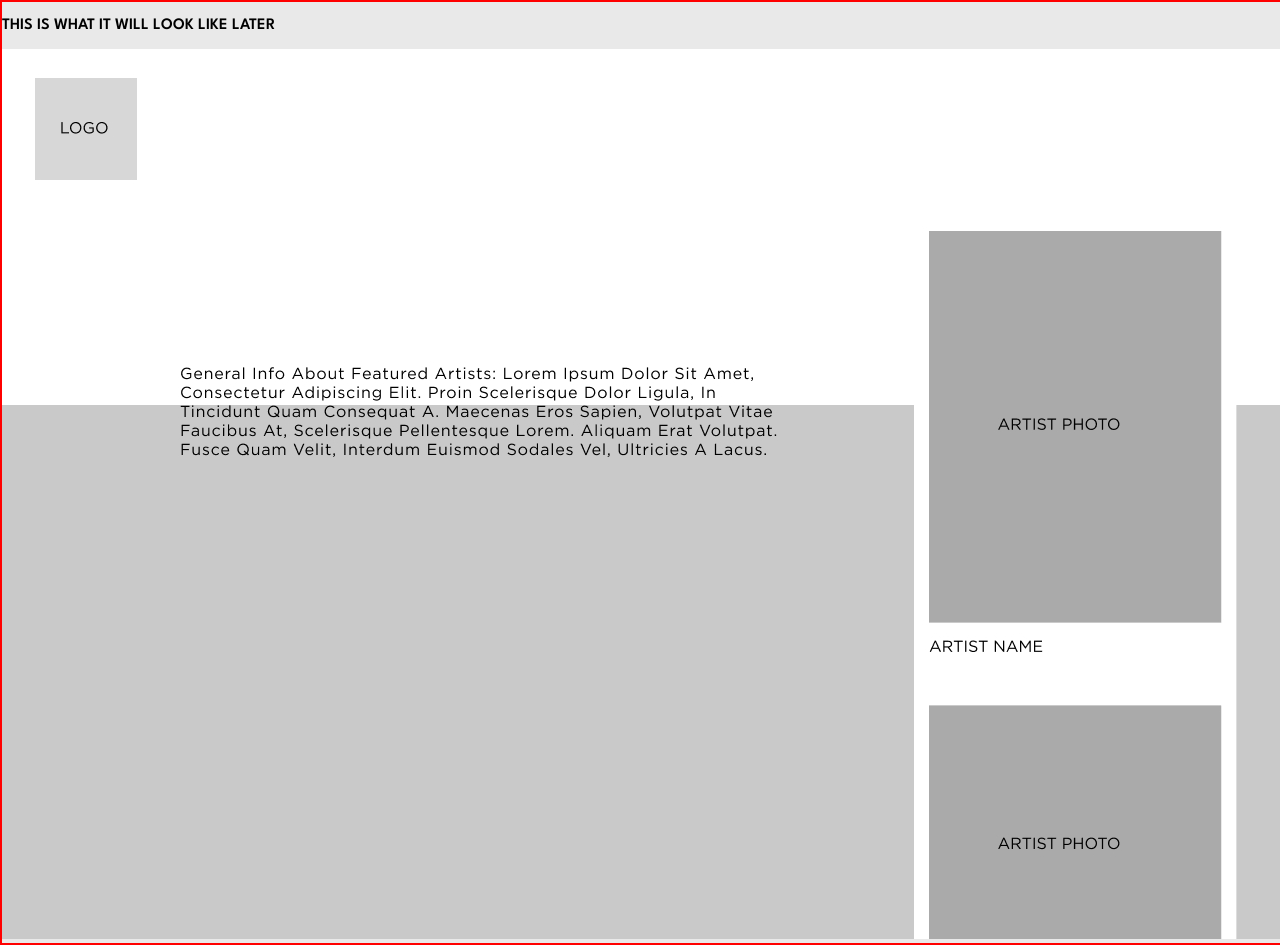
<file: artists.html>
<!DOCTYPE html>
<html lang="en">
<head>
    <meta charset="UTF-8">
    <title>Featured Artists</title>
    <link rel="stylesheet" href="fonts.css">
    <link rel="stylesheet" href="stylesheet.css">
</head>
<body>
<div id="parent">
    <p>This is what it will look like later</p>

    <img src="media/mock_featured artists page.jpg" alt="Mock of Artists Page"/>
</div>
</body>
</html>
</file>
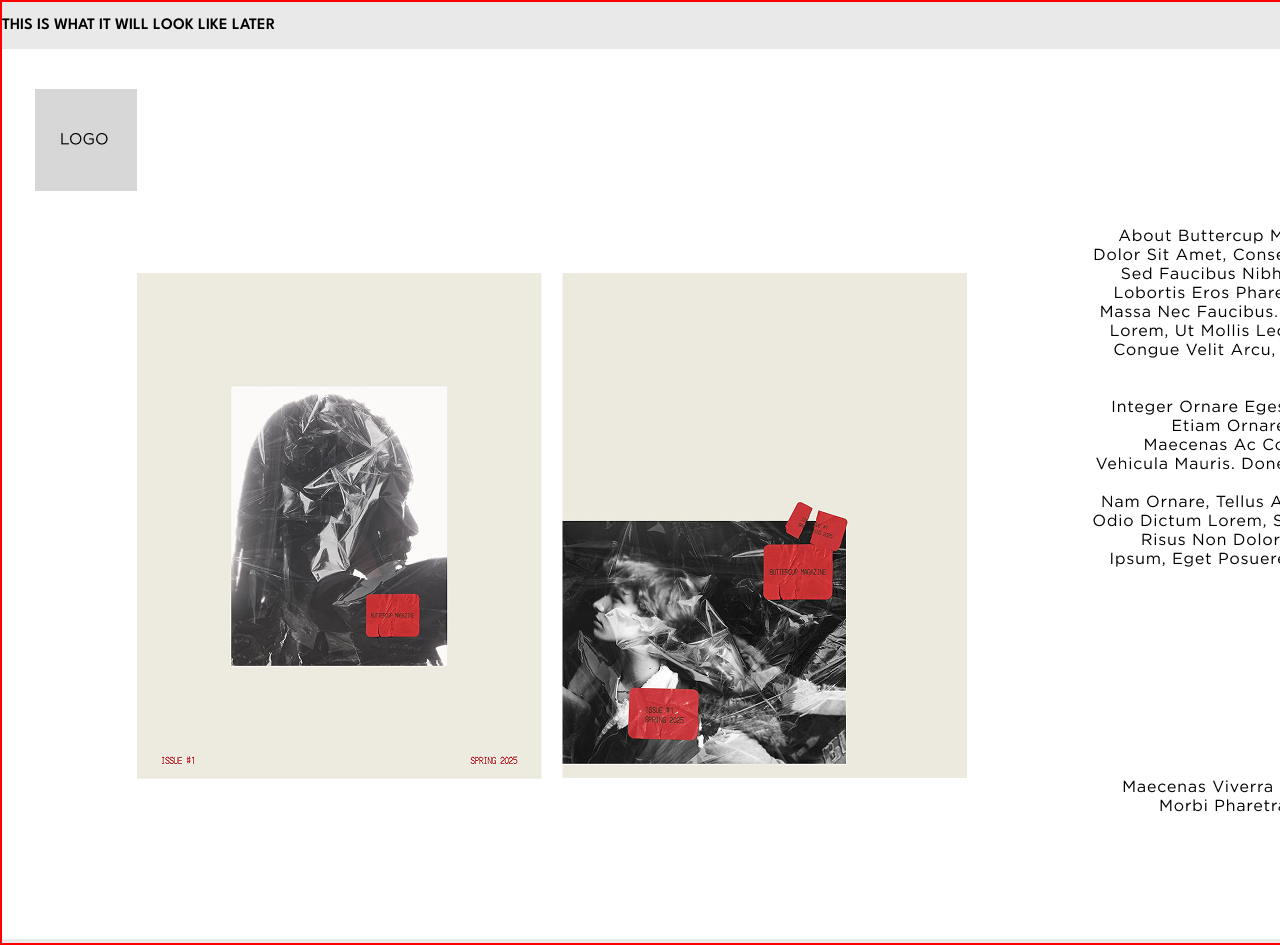
<file: issues.html>
<!DOCTYPE html>
<html lang="en">
<head>
    <meta charset="UTF-8">
    <title>Issues</title>
    <link rel="stylesheet" href="fonts.css">
    <link rel="stylesheet" href="stylesheet.css">
</head>
<body>
<div id="parent">
    <p>This is what it will look like later</p>

    <img src="media/mock_issue_page.jpg" alt="Mock of Issues Page"/>
</div>
</body>
</html>
</file>
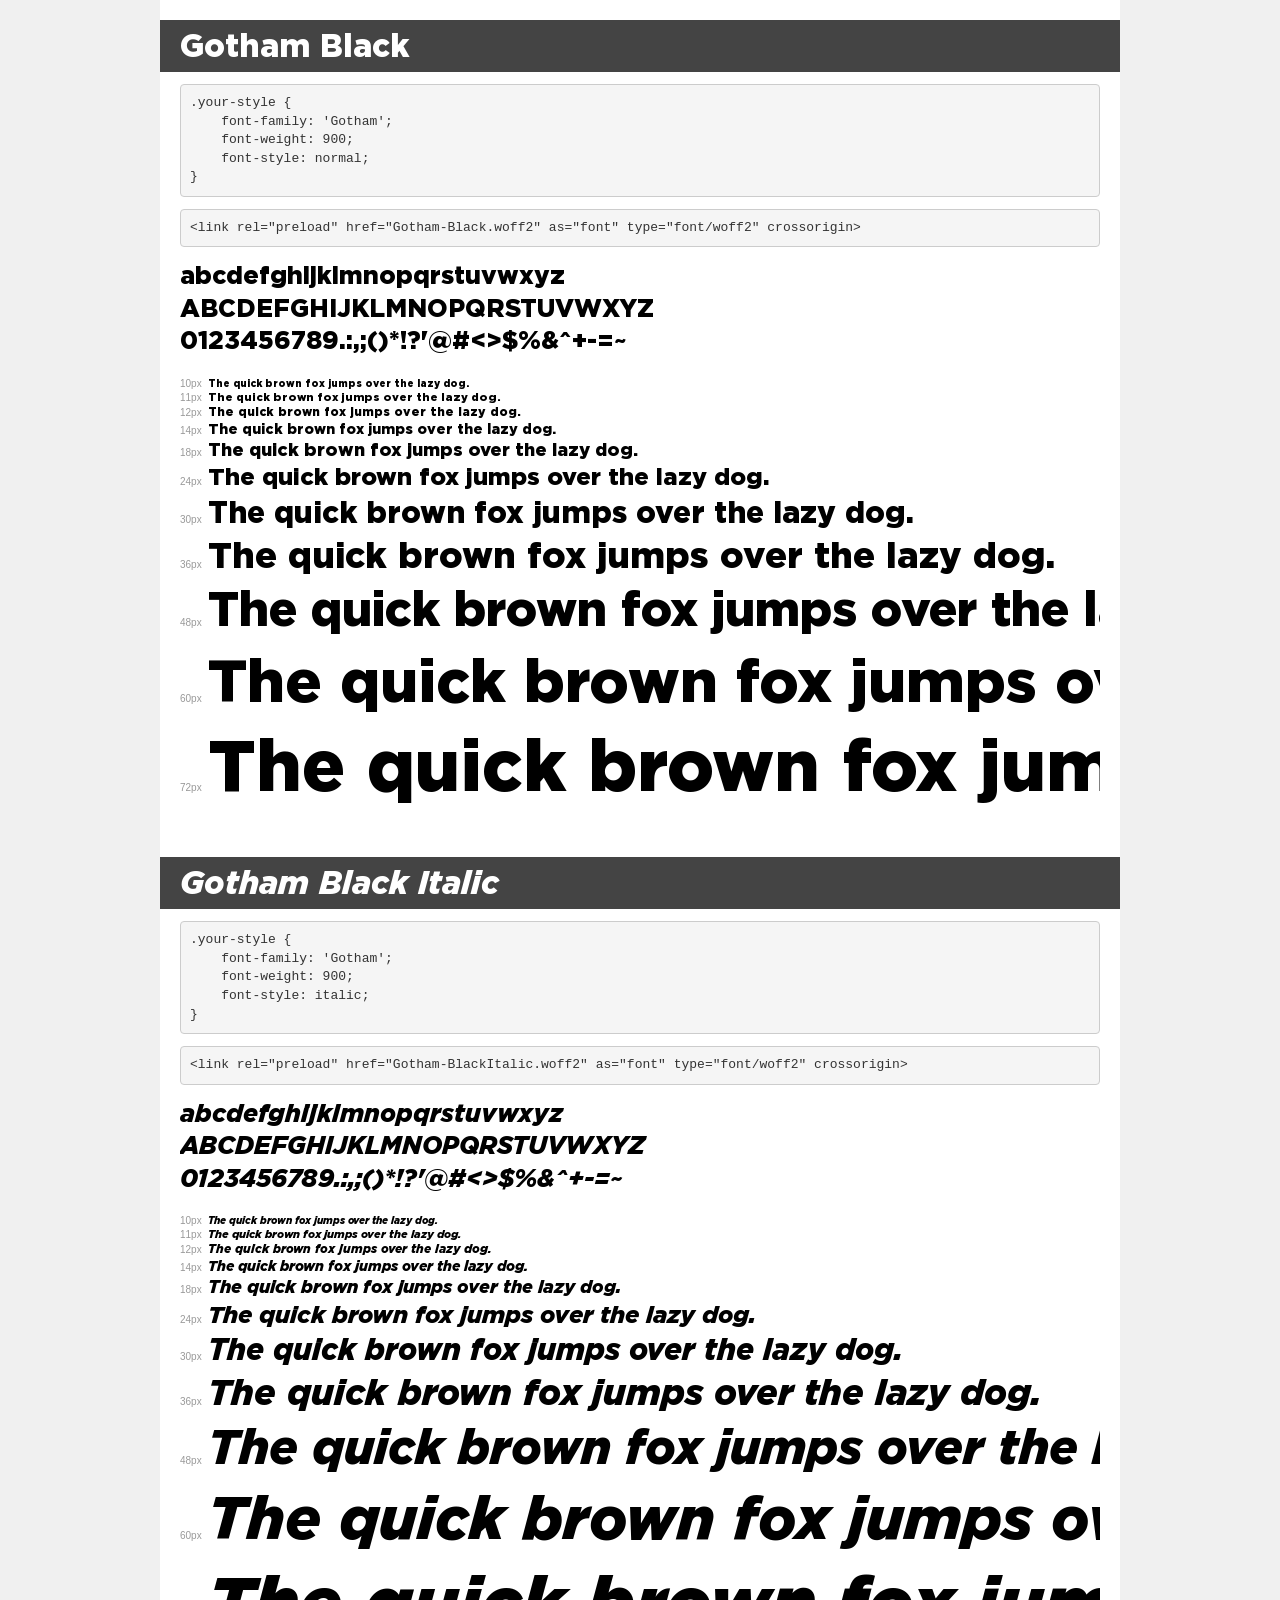
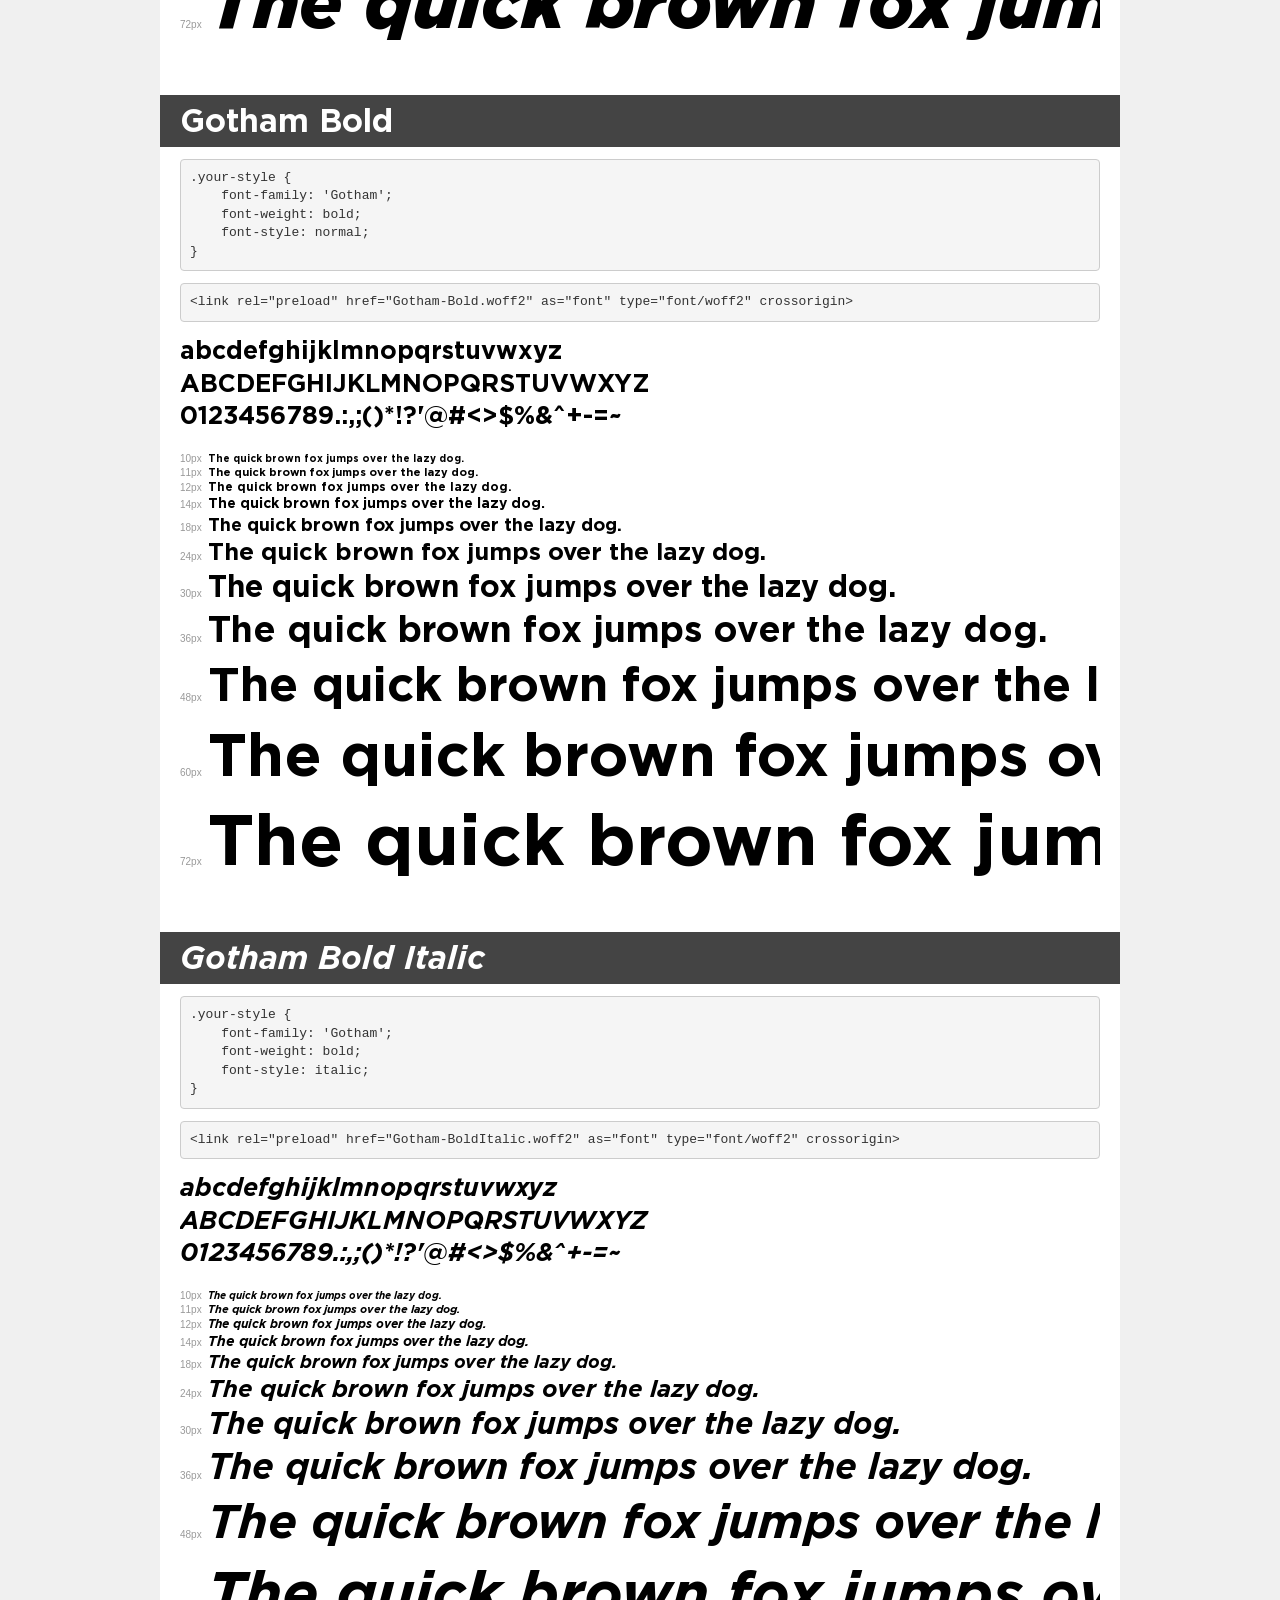
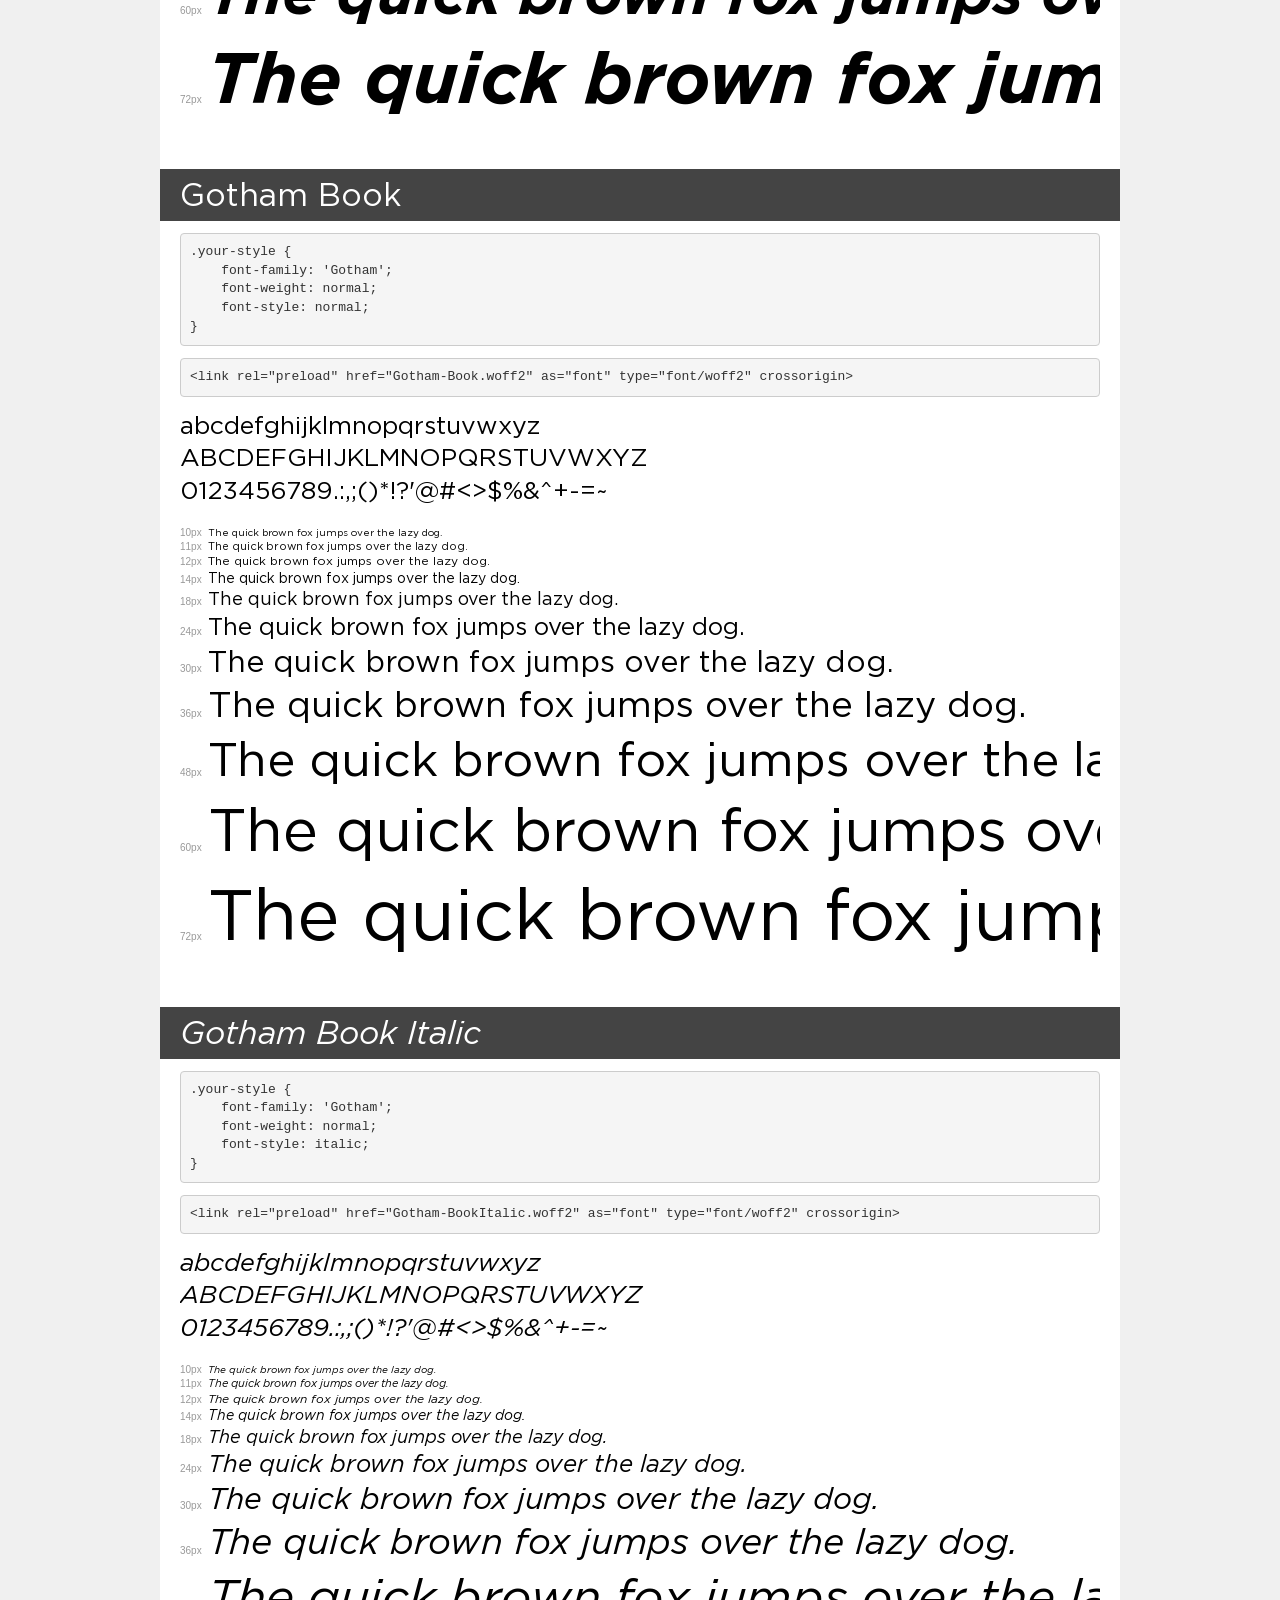
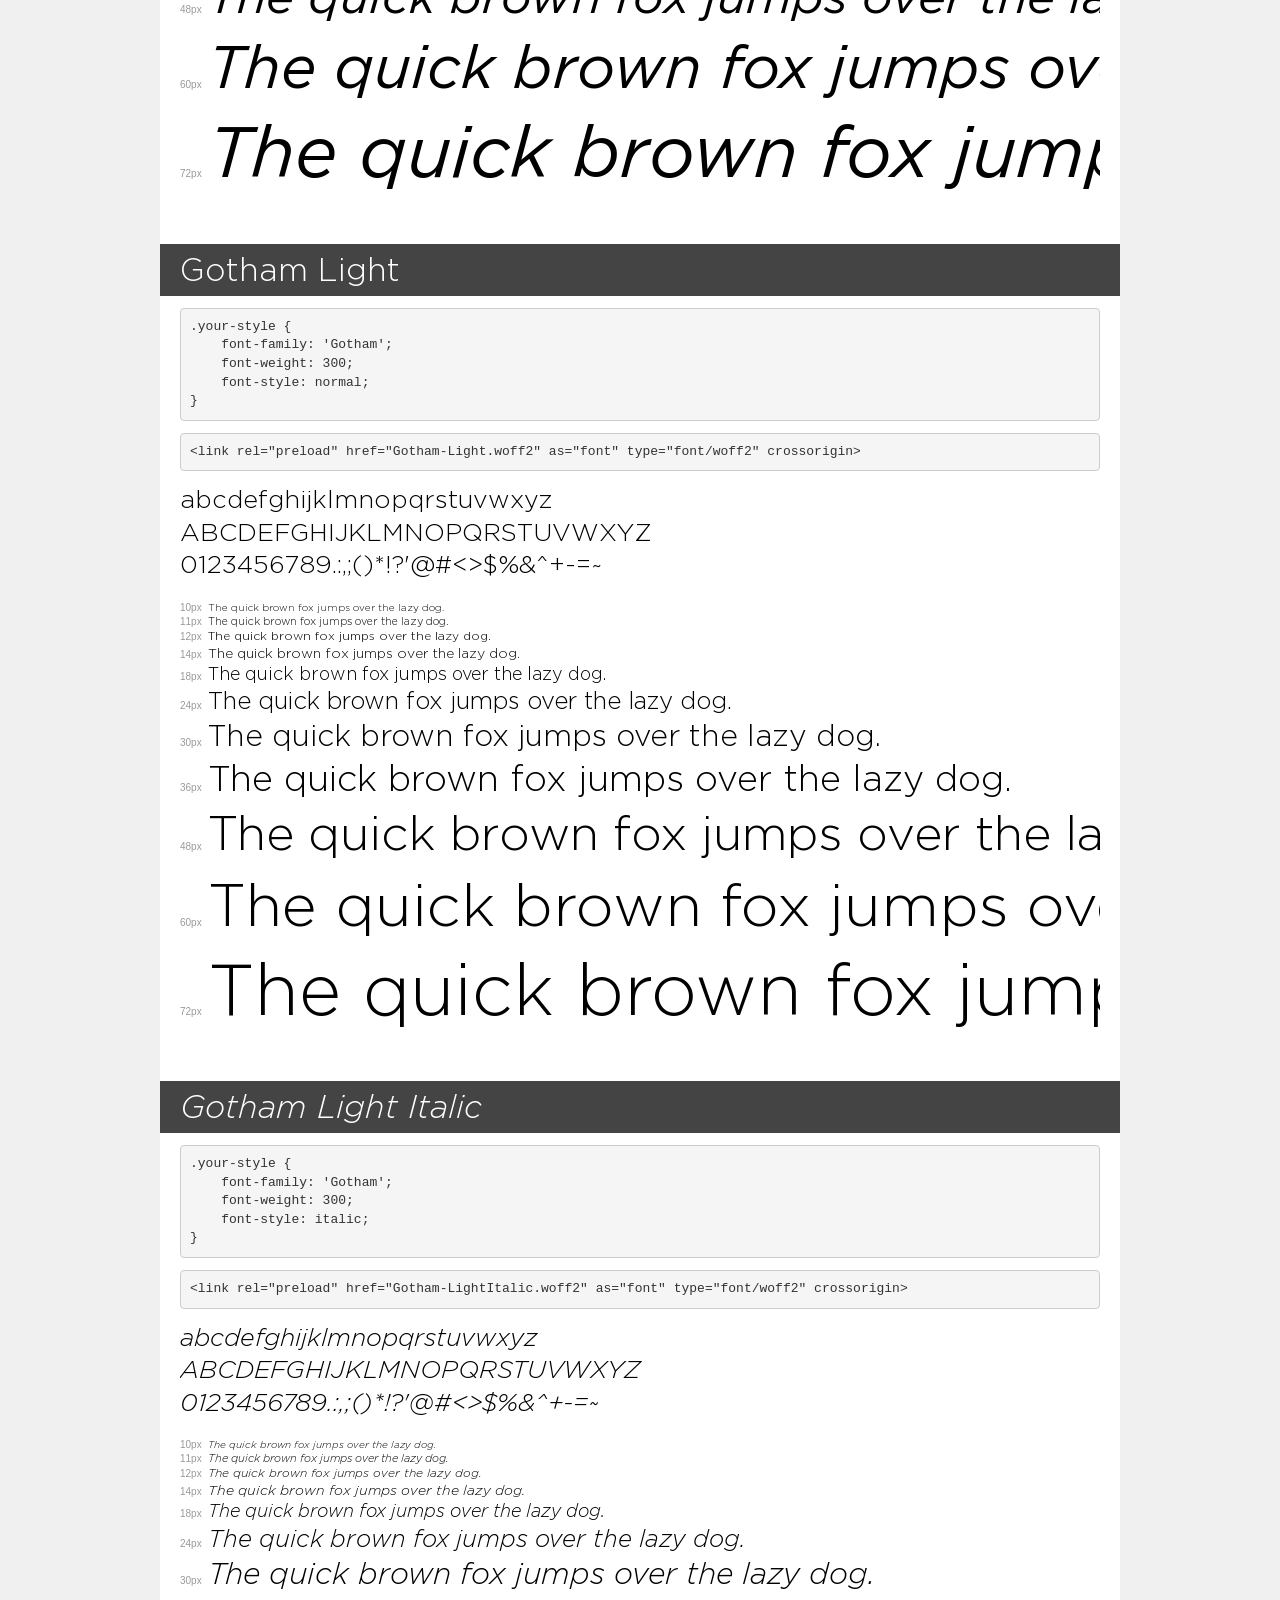
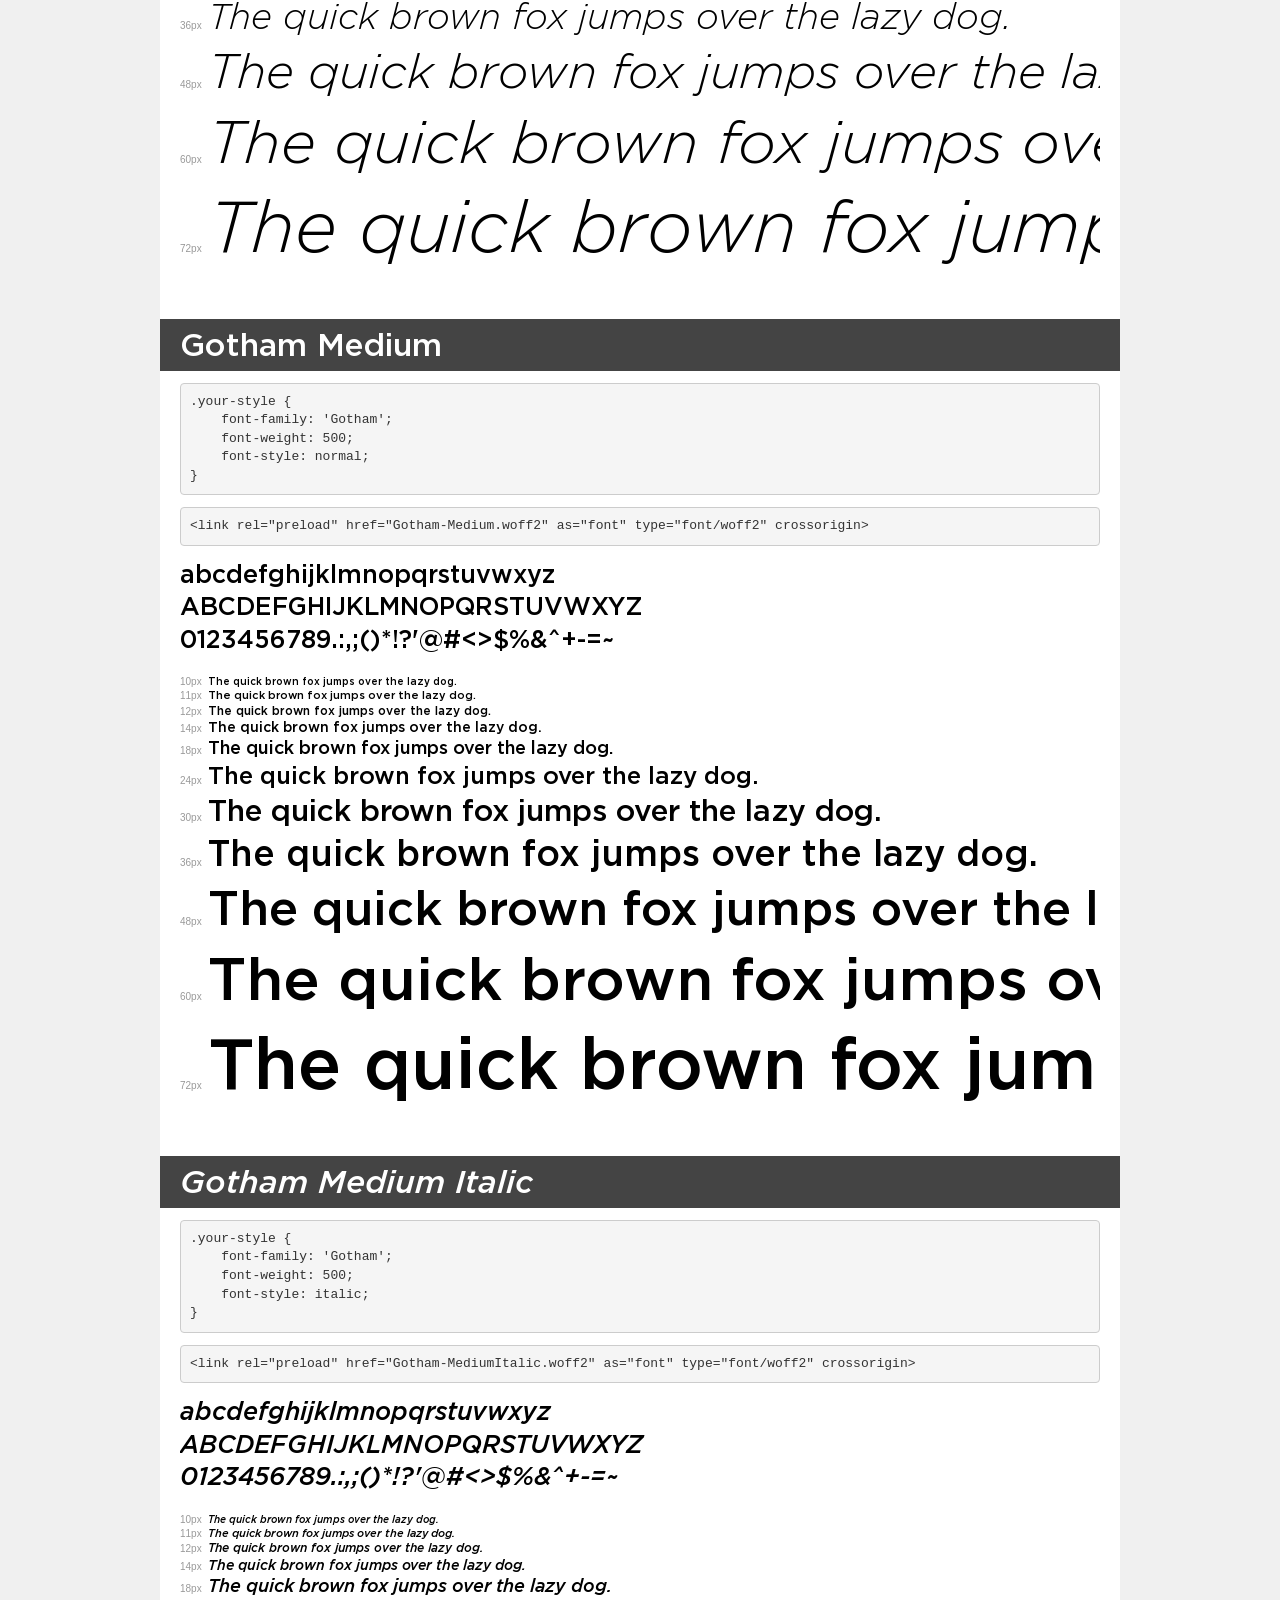
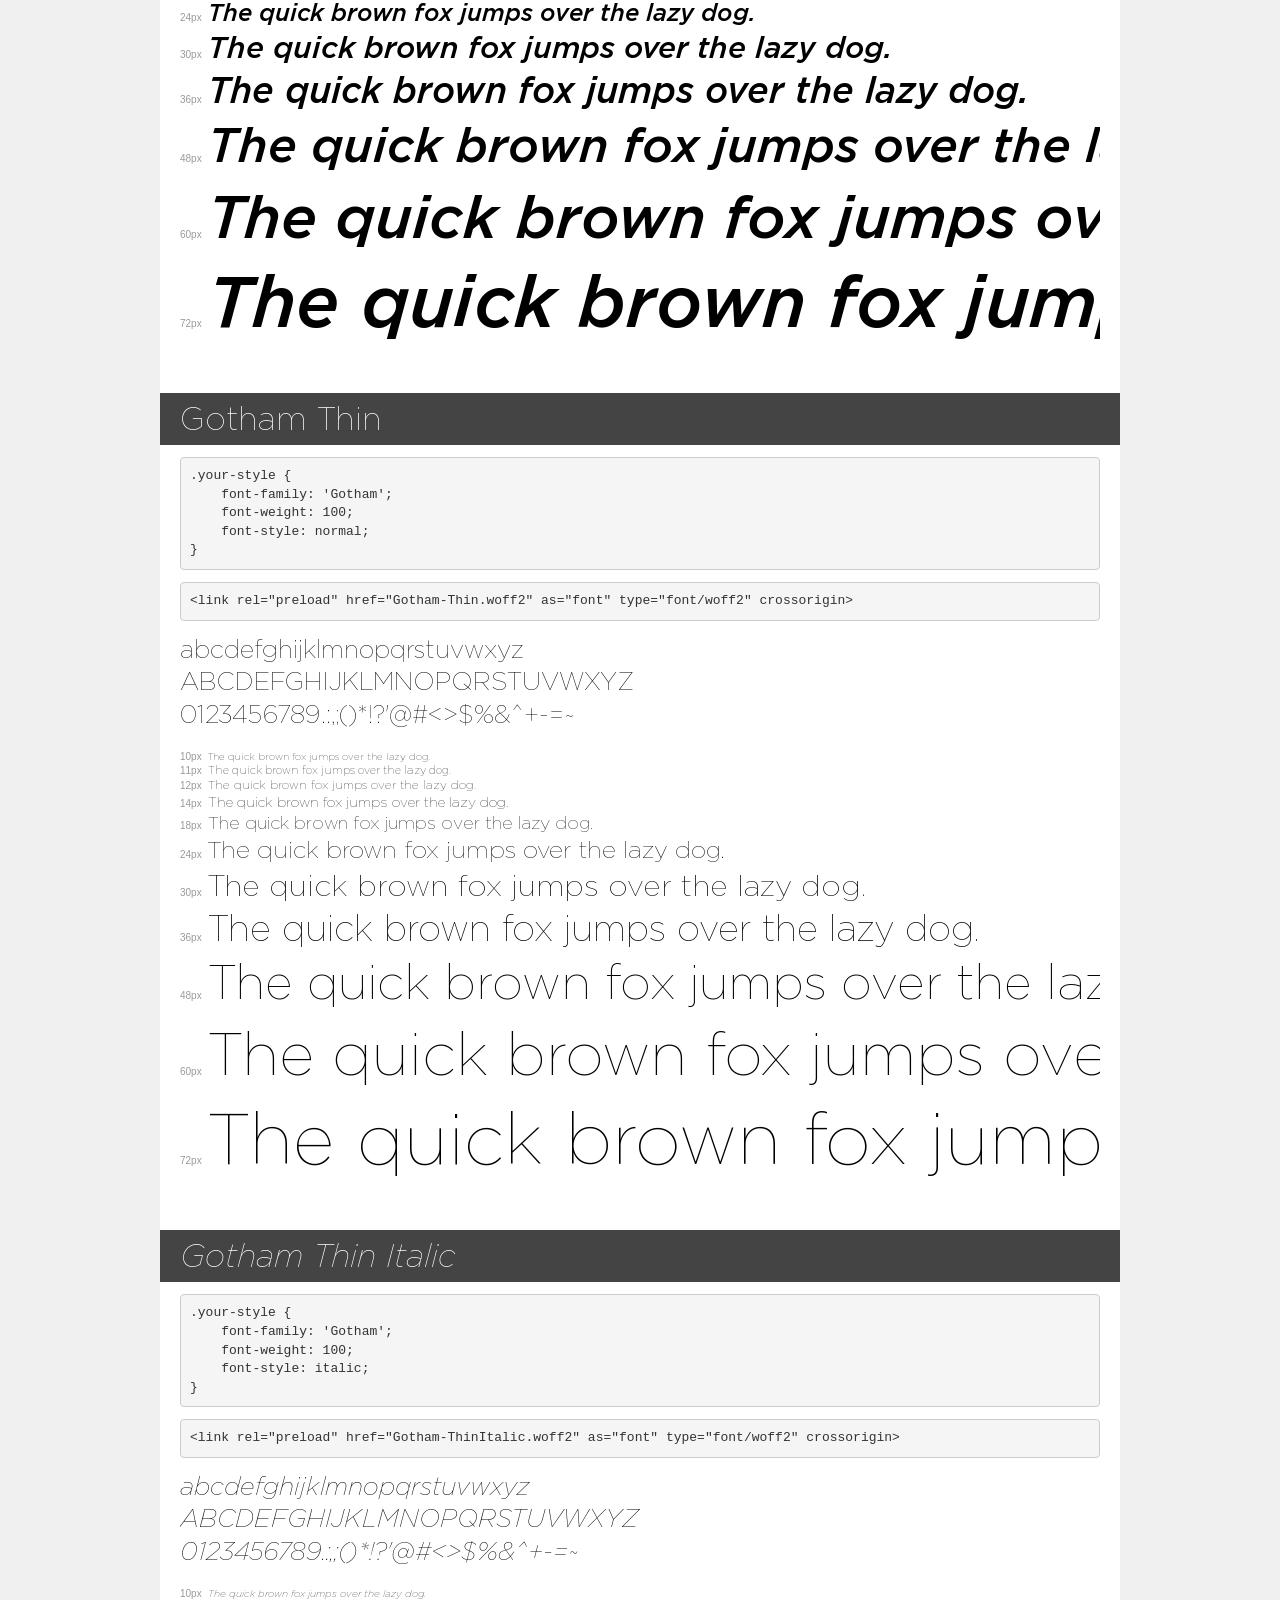
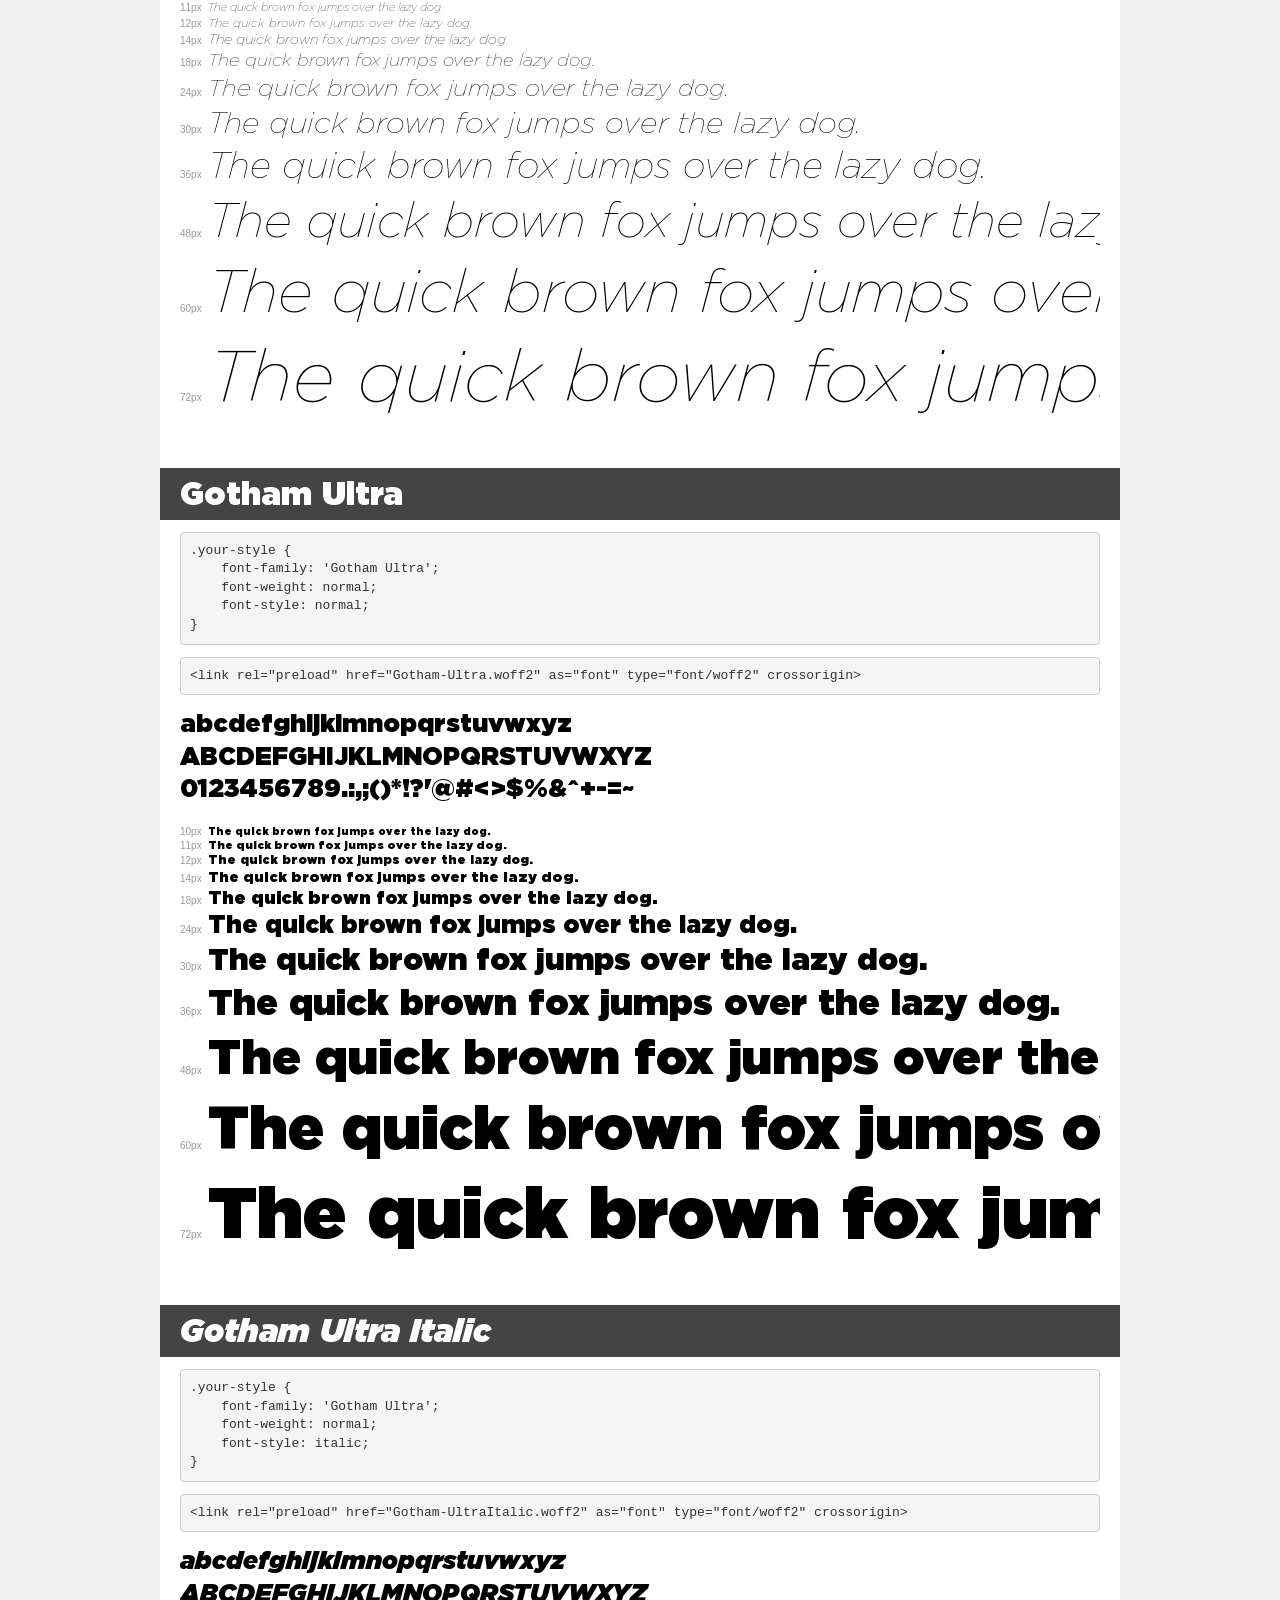
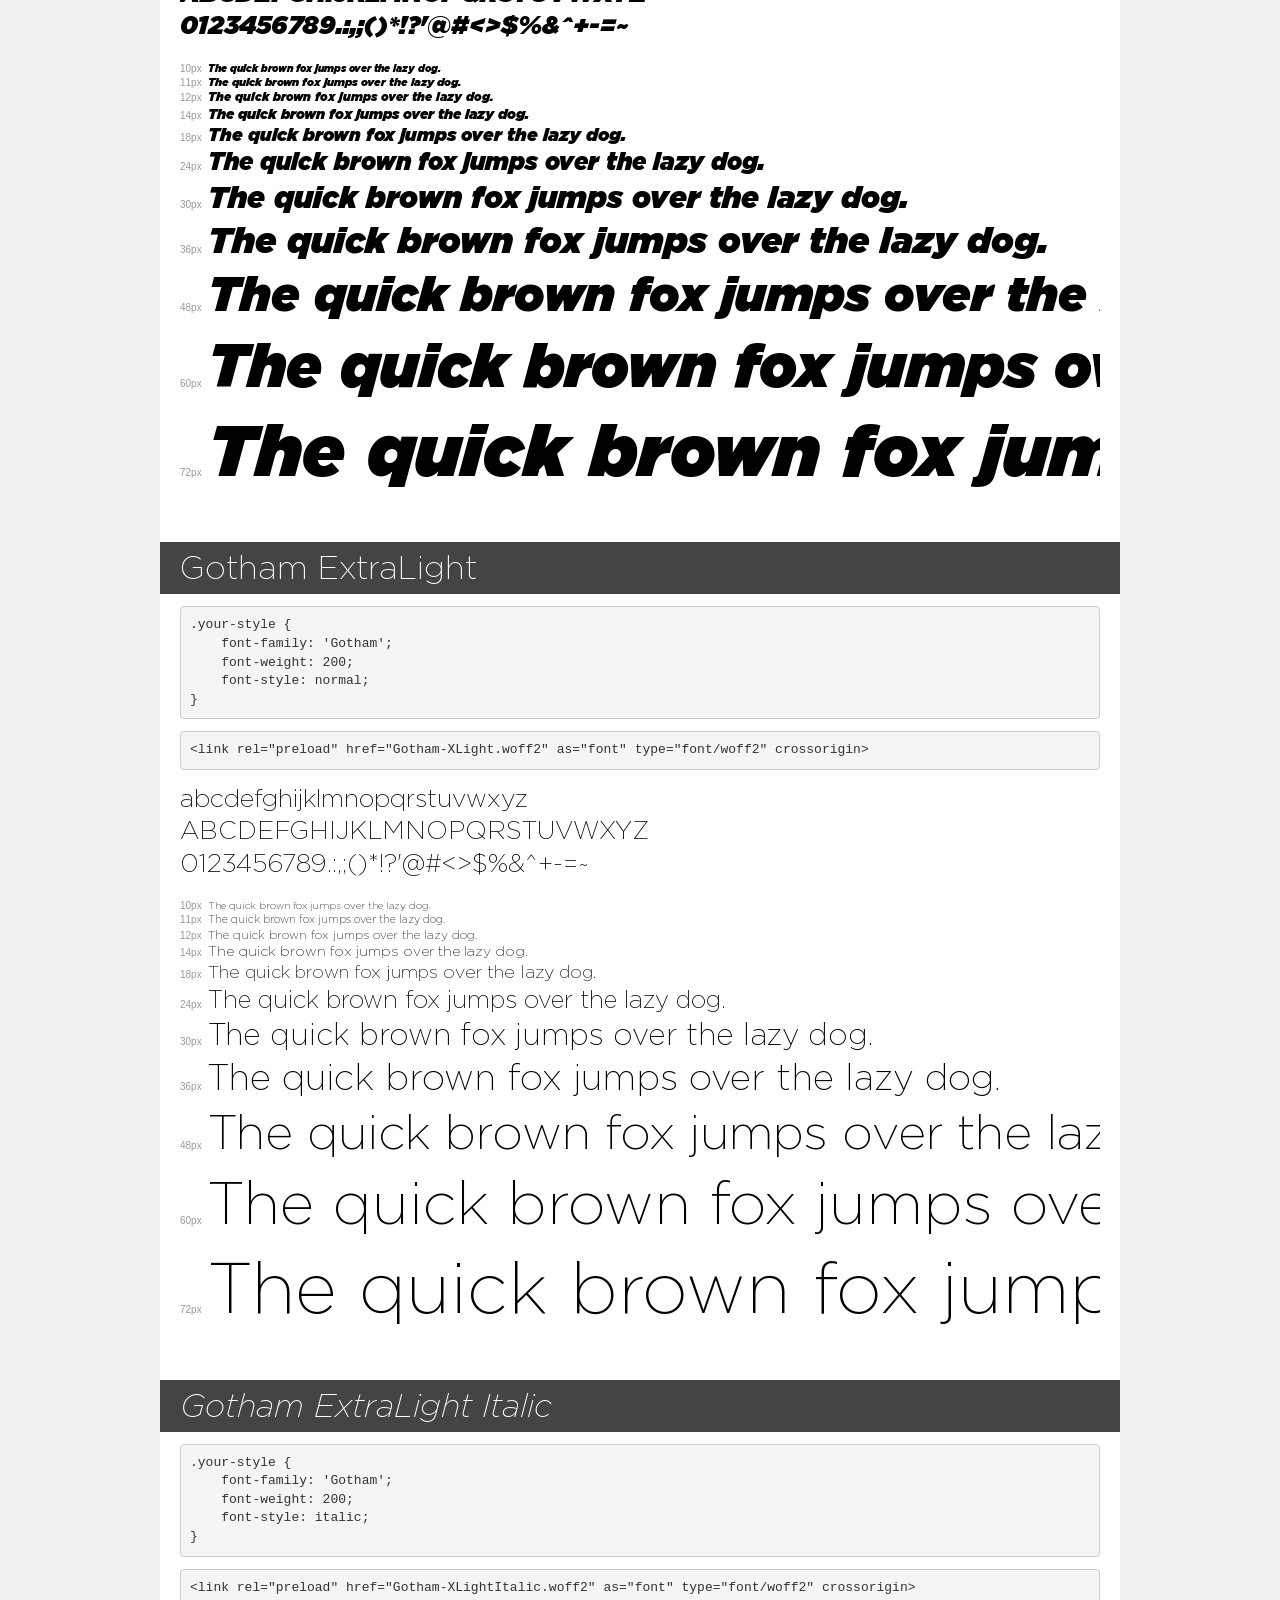
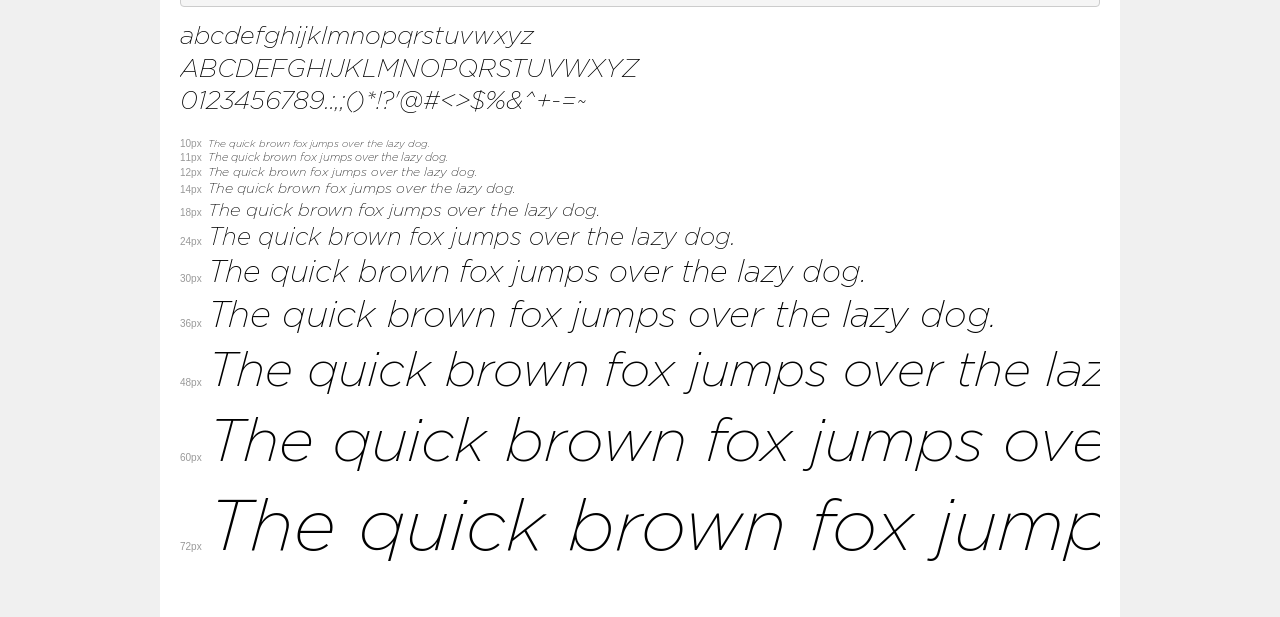
<file: fonts/Gotham/demo.html>
<!DOCTYPE html>
<html lang="en">
<head>
    <meta charset="utf-8">
    <meta http-equiv="X-UA-Compatible" content="IE=edge">
    <meta name="viewport" content="width=device-width, initial-scale=1">
    <meta name="robots" content="noindex, noarchive">
    <meta name="format-detection" content="telephone=no">
    <title>Transfonter demo</title>
    <link href="stylesheet.css" rel="stylesheet">
    <style>
        /*
        http://meyerweb.com/eric/tools/css/reset/
        v2.0 | 20110126
        License: none (public domain)
        */
        html, body, div, span, applet, object, iframe,
        h1, h2, h3, h4, h5, h6, p, blockquote, pre,
        a, abbr, acronym, address, big, cite, code,
        del, dfn, em, img, ins, kbd, q, s, samp,
        small, strike, strong, sub, sup, tt, var,
        b, u, i, center,
        dl, dt, dd, ol, ul, li,
        fieldset, form, label, legend,
        table, caption, tbody, tfoot, thead, tr, th, td,
        article, aside, canvas, details, embed,
        figure, figcaption, footer, header, hgroup,
        menu, nav, output, ruby, section, summary,
        time, mark, audio, video {
            margin: 0;
            padding: 0;
            border: 0;
            font-size: 100%;
            font: inherit;
            vertical-align: baseline;
        }
        /* HTML5 display-role reset for older browsers */
        article, aside, details, figcaption, figure,
        footer, header, hgroup, menu, nav, section {
            display: block;
        }
        body {
            line-height: 1;
        }
        ol, ul {
            list-style: none;
        }
        blockquote, q {
            quotes: none;
        }
        blockquote:before, blockquote:after,
        q:before, q:after {
            content: '';
            content: none;
        }
        table {
            border-collapse: collapse;
            border-spacing: 0;
        }
        /* demo styles */
        body {
            background: #f0f0f0;
            color: #000;
        }
        .page {
            background: #fff;
            width: 920px;
            margin: 0 auto;
            padding: 20px 20px 0 20px;
            overflow: hidden;
        }
        .font-container {
            overflow-x: auto;
            overflow-y: hidden;
            margin-bottom: 40px;
            line-height: 1.3;
            white-space: nowrap;
            padding-bottom: 5px;
        }
        h1 {
            position: relative;
            background: #444;
            font-size: 32px;
            color: #fff;
            padding: 10px 20px;
            margin: 0 -20px 12px -20px;
        }
        .letters {
            font-size: 25px;
            margin-bottom: 20px;
        }
        .s10:before {
            content: '10px';
        }
        .s11:before {
            content: '11px';
        }
        .s12:before {
            content: '12px';
        }
        .s14:before {
            content: '14px';
        }
        .s18:before {
            content: '18px';
        }
        .s24:before {
            content: '24px';
        }
        .s30:before {
            content: '30px';
        }
        .s36:before {
            content: '36px';
        }
        .s48:before {
            content: '48px';
        }
        .s60:before {
            content: '60px';
        }
        .s72:before {
            content: '72px';
        }
        .s10:before, .s11:before, .s12:before, .s14:before,
        .s18:before, .s24:before, .s30:before, .s36:before,
        .s48:before, .s60:before, .s72:before {
            font-family: Arial, sans-serif;
            font-size: 10px;
            font-weight: normal;
            font-style: normal;
            color: #999;
            padding-right: 6px;
        }
        pre {
            display: block;
            padding: 9px;
            margin: 0 0 12px;
            font-family: Monaco, Menlo, Consolas, "Courier New", monospace;
            font-size: 13px;
            line-height: 1.428571429;
            color: #333;
            font-weight: normal;
            font-style: normal;
            background-color: #f5f5f5;
            border: 1px solid #ccc;
            overflow-x: auto;
            border-radius: 4px;
        }
        /* responsive */
        @media (max-width: 959px) {
            .page {
                width: auto;
                margin: 0;
            }
        }
    </style>
</head>
<body>
<div class="page">
    <div class="demo">
        <h1 style="font-family: 'Gotham'; font-weight: 900; font-style: normal;">Gotham Black</h1>
        <pre title="Usage">.your-style {
    font-family: 'Gotham';
    font-weight: 900;
    font-style: normal;
}</pre>
        <pre title="Preload (optional)">
&lt;link rel=&quot;preload&quot; href=&quot;Gotham-Black.woff2&quot; as=&quot;font&quot; type=&quot;font/woff2&quot; crossorigin&gt;</pre>
        <div class="font-container" style="font-family: 'Gotham'; font-weight: 900; font-style: normal;">
            <p class="letters">
                abcdefghijklmnopqrstuvwxyz<br>
ABCDEFGHIJKLMNOPQRSTUVWXYZ<br>
                0123456789.:,;()*!?'@#&lt;&gt;$%&^+-=~
            </p>
            <p class="s10" style="font-size: 10px;">The quick brown fox jumps over the lazy dog.</p>
            <p class="s11" style="font-size: 11px;">The quick brown fox jumps over the lazy dog.</p>
            <p class="s12" style="font-size: 12px;">The quick brown fox jumps over the lazy dog.</p>
            <p class="s14" style="font-size: 14px;">The quick brown fox jumps over the lazy dog.</p>
            <p class="s18" style="font-size: 18px;">The quick brown fox jumps over the lazy dog.</p>
            <p class="s24" style="font-size: 24px;">The quick brown fox jumps over the lazy dog.</p>
            <p class="s30" style="font-size: 30px;">The quick brown fox jumps over the lazy dog.</p>
            <p class="s36" style="font-size: 36px;">The quick brown fox jumps over the lazy dog.</p>
            <p class="s48" style="font-size: 48px;">The quick brown fox jumps over the lazy dog.</p>
            <p class="s60" style="font-size: 60px;">The quick brown fox jumps over the lazy dog.</p>
            <p class="s72" style="font-size: 72px;">The quick brown fox jumps over the lazy dog.</p>
        </div>
    </div>

    <div class="demo">
        <h1 style="font-family: 'Gotham'; font-weight: 900; font-style: italic;">Gotham Black Italic</h1>
        <pre title="Usage">.your-style {
    font-family: 'Gotham';
    font-weight: 900;
    font-style: italic;
}</pre>
        <pre title="Preload (optional)">
&lt;link rel=&quot;preload&quot; href=&quot;Gotham-BlackItalic.woff2&quot; as=&quot;font&quot; type=&quot;font/woff2&quot; crossorigin&gt;</pre>
        <div class="font-container" style="font-family: 'Gotham'; font-weight: 900; font-style: italic;">
            <p class="letters">
                abcdefghijklmnopqrstuvwxyz<br>
ABCDEFGHIJKLMNOPQRSTUVWXYZ<br>
                0123456789.:,;()*!?'@#&lt;&gt;$%&^+-=~
            </p>
            <p class="s10" style="font-size: 10px;">The quick brown fox jumps over the lazy dog.</p>
            <p class="s11" style="font-size: 11px;">The quick brown fox jumps over the lazy dog.</p>
            <p class="s12" style="font-size: 12px;">The quick brown fox jumps over the lazy dog.</p>
            <p class="s14" style="font-size: 14px;">The quick brown fox jumps over the lazy dog.</p>
            <p class="s18" style="font-size: 18px;">The quick brown fox jumps over the lazy dog.</p>
            <p class="s24" style="font-size: 24px;">The quick brown fox jumps over the lazy dog.</p>
            <p class="s30" style="font-size: 30px;">The quick brown fox jumps over the lazy dog.</p>
            <p class="s36" style="font-size: 36px;">The quick brown fox jumps over the lazy dog.</p>
            <p class="s48" style="font-size: 48px;">The quick brown fox jumps over the lazy dog.</p>
            <p class="s60" style="font-size: 60px;">The quick brown fox jumps over the lazy dog.</p>
            <p class="s72" style="font-size: 72px;">The quick brown fox jumps over the lazy dog.</p>
        </div>
    </div>

    <div class="demo">
        <h1 style="font-family: 'Gotham'; font-weight: bold; font-style: normal;">Gotham Bold</h1>
        <pre title="Usage">.your-style {
    font-family: 'Gotham';
    font-weight: bold;
    font-style: normal;
}</pre>
        <pre title="Preload (optional)">
&lt;link rel=&quot;preload&quot; href=&quot;Gotham-Bold.woff2&quot; as=&quot;font&quot; type=&quot;font/woff2&quot; crossorigin&gt;</pre>
        <div class="font-container" style="font-family: 'Gotham'; font-weight: bold; font-style: normal;">
            <p class="letters">
                abcdefghijklmnopqrstuvwxyz<br>
ABCDEFGHIJKLMNOPQRSTUVWXYZ<br>
                0123456789.:,;()*!?'@#&lt;&gt;$%&^+-=~
            </p>
            <p class="s10" style="font-size: 10px;">The quick brown fox jumps over the lazy dog.</p>
            <p class="s11" style="font-size: 11px;">The quick brown fox jumps over the lazy dog.</p>
            <p class="s12" style="font-size: 12px;">The quick brown fox jumps over the lazy dog.</p>
            <p class="s14" style="font-size: 14px;">The quick brown fox jumps over the lazy dog.</p>
            <p class="s18" style="font-size: 18px;">The quick brown fox jumps over the lazy dog.</p>
            <p class="s24" style="font-size: 24px;">The quick brown fox jumps over the lazy dog.</p>
            <p class="s30" style="font-size: 30px;">The quick brown fox jumps over the lazy dog.</p>
            <p class="s36" style="font-size: 36px;">The quick brown fox jumps over the lazy dog.</p>
            <p class="s48" style="font-size: 48px;">The quick brown fox jumps over the lazy dog.</p>
            <p class="s60" style="font-size: 60px;">The quick brown fox jumps over the lazy dog.</p>
            <p class="s72" style="font-size: 72px;">The quick brown fox jumps over the lazy dog.</p>
        </div>
    </div>

    <div class="demo">
        <h1 style="font-family: 'Gotham'; font-weight: bold; font-style: italic;">Gotham Bold Italic</h1>
        <pre title="Usage">.your-style {
    font-family: 'Gotham';
    font-weight: bold;
    font-style: italic;
}</pre>
        <pre title="Preload (optional)">
&lt;link rel=&quot;preload&quot; href=&quot;Gotham-BoldItalic.woff2&quot; as=&quot;font&quot; type=&quot;font/woff2&quot; crossorigin&gt;</pre>
        <div class="font-container" style="font-family: 'Gotham'; font-weight: bold; font-style: italic;">
            <p class="letters">
                abcdefghijklmnopqrstuvwxyz<br>
ABCDEFGHIJKLMNOPQRSTUVWXYZ<br>
                0123456789.:,;()*!?'@#&lt;&gt;$%&^+-=~
            </p>
            <p class="s10" style="font-size: 10px;">The quick brown fox jumps over the lazy dog.</p>
            <p class="s11" style="font-size: 11px;">The quick brown fox jumps over the lazy dog.</p>
            <p class="s12" style="font-size: 12px;">The quick brown fox jumps over the lazy dog.</p>
            <p class="s14" style="font-size: 14px;">The quick brown fox jumps over the lazy dog.</p>
            <p class="s18" style="font-size: 18px;">The quick brown fox jumps over the lazy dog.</p>
            <p class="s24" style="font-size: 24px;">The quick brown fox jumps over the lazy dog.</p>
            <p class="s30" style="font-size: 30px;">The quick brown fox jumps over the lazy dog.</p>
            <p class="s36" style="font-size: 36px;">The quick brown fox jumps over the lazy dog.</p>
            <p class="s48" style="font-size: 48px;">The quick brown fox jumps over the lazy dog.</p>
            <p class="s60" style="font-size: 60px;">The quick brown fox jumps over the lazy dog.</p>
            <p class="s72" style="font-size: 72px;">The quick brown fox jumps over the lazy dog.</p>
        </div>
    </div>

    <div class="demo">
        <h1 style="font-family: 'Gotham'; font-weight: normal; font-style: normal;">Gotham Book</h1>
        <pre title="Usage">.your-style {
    font-family: 'Gotham';
    font-weight: normal;
    font-style: normal;
}</pre>
        <pre title="Preload (optional)">
&lt;link rel=&quot;preload&quot; href=&quot;Gotham-Book.woff2&quot; as=&quot;font&quot; type=&quot;font/woff2&quot; crossorigin&gt;</pre>
        <div class="font-container" style="font-family: 'Gotham'; font-weight: normal; font-style: normal;">
            <p class="letters">
                abcdefghijklmnopqrstuvwxyz<br>
ABCDEFGHIJKLMNOPQRSTUVWXYZ<br>
                0123456789.:,;()*!?'@#&lt;&gt;$%&^+-=~
            </p>
            <p class="s10" style="font-size: 10px;">The quick brown fox jumps over the lazy dog.</p>
            <p class="s11" style="font-size: 11px;">The quick brown fox jumps over the lazy dog.</p>
            <p class="s12" style="font-size: 12px;">The quick brown fox jumps over the lazy dog.</p>
            <p class="s14" style="font-size: 14px;">The quick brown fox jumps over the lazy dog.</p>
            <p class="s18" style="font-size: 18px;">The quick brown fox jumps over the lazy dog.</p>
            <p class="s24" style="font-size: 24px;">The quick brown fox jumps over the lazy dog.</p>
            <p class="s30" style="font-size: 30px;">The quick brown fox jumps over the lazy dog.</p>
            <p class="s36" style="font-size: 36px;">The quick brown fox jumps over the lazy dog.</p>
            <p class="s48" style="font-size: 48px;">The quick brown fox jumps over the lazy dog.</p>
            <p class="s60" style="font-size: 60px;">The quick brown fox jumps over the lazy dog.</p>
            <p class="s72" style="font-size: 72px;">The quick brown fox jumps over the lazy dog.</p>
        </div>
    </div>

    <div class="demo">
        <h1 style="font-family: 'Gotham'; font-weight: normal; font-style: italic;">Gotham Book Italic</h1>
        <pre title="Usage">.your-style {
    font-family: 'Gotham';
    font-weight: normal;
    font-style: italic;
}</pre>
        <pre title="Preload (optional)">
&lt;link rel=&quot;preload&quot; href=&quot;Gotham-BookItalic.woff2&quot; as=&quot;font&quot; type=&quot;font/woff2&quot; crossorigin&gt;</pre>
        <div class="font-container" style="font-family: 'Gotham'; font-weight: normal; font-style: italic;">
            <p class="letters">
                abcdefghijklmnopqrstuvwxyz<br>
ABCDEFGHIJKLMNOPQRSTUVWXYZ<br>
                0123456789.:,;()*!?'@#&lt;&gt;$%&^+-=~
            </p>
            <p class="s10" style="font-size: 10px;">The quick brown fox jumps over the lazy dog.</p>
            <p class="s11" style="font-size: 11px;">The quick brown fox jumps over the lazy dog.</p>
            <p class="s12" style="font-size: 12px;">The quick brown fox jumps over the lazy dog.</p>
            <p class="s14" style="font-size: 14px;">The quick brown fox jumps over the lazy dog.</p>
            <p class="s18" style="font-size: 18px;">The quick brown fox jumps over the lazy dog.</p>
            <p class="s24" style="font-size: 24px;">The quick brown fox jumps over the lazy dog.</p>
            <p class="s30" style="font-size: 30px;">The quick brown fox jumps over the lazy dog.</p>
            <p class="s36" style="font-size: 36px;">The quick brown fox jumps over the lazy dog.</p>
            <p class="s48" style="font-size: 48px;">The quick brown fox jumps over the lazy dog.</p>
            <p class="s60" style="font-size: 60px;">The quick brown fox jumps over the lazy dog.</p>
            <p class="s72" style="font-size: 72px;">The quick brown fox jumps over the lazy dog.</p>
        </div>
    </div>

    <div class="demo">
        <h1 style="font-family: 'Gotham'; font-weight: 300; font-style: normal;">Gotham Light</h1>
        <pre title="Usage">.your-style {
    font-family: 'Gotham';
    font-weight: 300;
    font-style: normal;
}</pre>
        <pre title="Preload (optional)">
&lt;link rel=&quot;preload&quot; href=&quot;Gotham-Light.woff2&quot; as=&quot;font&quot; type=&quot;font/woff2&quot; crossorigin&gt;</pre>
        <div class="font-container" style="font-family: 'Gotham'; font-weight: 300; font-style: normal;">
            <p class="letters">
                abcdefghijklmnopqrstuvwxyz<br>
ABCDEFGHIJKLMNOPQRSTUVWXYZ<br>
                0123456789.:,;()*!?'@#&lt;&gt;$%&^+-=~
            </p>
            <p class="s10" style="font-size: 10px;">The quick brown fox jumps over the lazy dog.</p>
            <p class="s11" style="font-size: 11px;">The quick brown fox jumps over the lazy dog.</p>
            <p class="s12" style="font-size: 12px;">The quick brown fox jumps over the lazy dog.</p>
            <p class="s14" style="font-size: 14px;">The quick brown fox jumps over the lazy dog.</p>
            <p class="s18" style="font-size: 18px;">The quick brown fox jumps over the lazy dog.</p>
            <p class="s24" style="font-size: 24px;">The quick brown fox jumps over the lazy dog.</p>
            <p class="s30" style="font-size: 30px;">The quick brown fox jumps over the lazy dog.</p>
            <p class="s36" style="font-size: 36px;">The quick brown fox jumps over the lazy dog.</p>
            <p class="s48" style="font-size: 48px;">The quick brown fox jumps over the lazy dog.</p>
            <p class="s60" style="font-size: 60px;">The quick brown fox jumps over the lazy dog.</p>
            <p class="s72" style="font-size: 72px;">The quick brown fox jumps over the lazy dog.</p>
        </div>
    </div>

    <div class="demo">
        <h1 style="font-family: 'Gotham'; font-weight: 300; font-style: italic;">Gotham Light Italic</h1>
        <pre title="Usage">.your-style {
    font-family: 'Gotham';
    font-weight: 300;
    font-style: italic;
}</pre>
        <pre title="Preload (optional)">
&lt;link rel=&quot;preload&quot; href=&quot;Gotham-LightItalic.woff2&quot; as=&quot;font&quot; type=&quot;font/woff2&quot; crossorigin&gt;</pre>
        <div class="font-container" style="font-family: 'Gotham'; font-weight: 300; font-style: italic;">
            <p class="letters">
                abcdefghijklmnopqrstuvwxyz<br>
ABCDEFGHIJKLMNOPQRSTUVWXYZ<br>
                0123456789.:,;()*!?'@#&lt;&gt;$%&^+-=~
            </p>
            <p class="s10" style="font-size: 10px;">The quick brown fox jumps over the lazy dog.</p>
            <p class="s11" style="font-size: 11px;">The quick brown fox jumps over the lazy dog.</p>
            <p class="s12" style="font-size: 12px;">The quick brown fox jumps over the lazy dog.</p>
            <p class="s14" style="font-size: 14px;">The quick brown fox jumps over the lazy dog.</p>
            <p class="s18" style="font-size: 18px;">The quick brown fox jumps over the lazy dog.</p>
            <p class="s24" style="font-size: 24px;">The quick brown fox jumps over the lazy dog.</p>
            <p class="s30" style="font-size: 30px;">The quick brown fox jumps over the lazy dog.</p>
            <p class="s36" style="font-size: 36px;">The quick brown fox jumps over the lazy dog.</p>
            <p class="s48" style="font-size: 48px;">The quick brown fox jumps over the lazy dog.</p>
            <p class="s60" style="font-size: 60px;">The quick brown fox jumps over the lazy dog.</p>
            <p class="s72" style="font-size: 72px;">The quick brown fox jumps over the lazy dog.</p>
        </div>
    </div>

    <div class="demo">
        <h1 style="font-family: 'Gotham'; font-weight: 500; font-style: normal;">Gotham Medium</h1>
        <pre title="Usage">.your-style {
    font-family: 'Gotham';
    font-weight: 500;
    font-style: normal;
}</pre>
        <pre title="Preload (optional)">
&lt;link rel=&quot;preload&quot; href=&quot;Gotham-Medium.woff2&quot; as=&quot;font&quot; type=&quot;font/woff2&quot; crossorigin&gt;</pre>
        <div class="font-container" style="font-family: 'Gotham'; font-weight: 500; font-style: normal;">
            <p class="letters">
                abcdefghijklmnopqrstuvwxyz<br>
ABCDEFGHIJKLMNOPQRSTUVWXYZ<br>
                0123456789.:,;()*!?'@#&lt;&gt;$%&^+-=~
            </p>
            <p class="s10" style="font-size: 10px;">The quick brown fox jumps over the lazy dog.</p>
            <p class="s11" style="font-size: 11px;">The quick brown fox jumps over the lazy dog.</p>
            <p class="s12" style="font-size: 12px;">The quick brown fox jumps over the lazy dog.</p>
            <p class="s14" style="font-size: 14px;">The quick brown fox jumps over the lazy dog.</p>
            <p class="s18" style="font-size: 18px;">The quick brown fox jumps over the lazy dog.</p>
            <p class="s24" style="font-size: 24px;">The quick brown fox jumps over the lazy dog.</p>
            <p class="s30" style="font-size: 30px;">The quick brown fox jumps over the lazy dog.</p>
            <p class="s36" style="font-size: 36px;">The quick brown fox jumps over the lazy dog.</p>
            <p class="s48" style="font-size: 48px;">The quick brown fox jumps over the lazy dog.</p>
            <p class="s60" style="font-size: 60px;">The quick brown fox jumps over the lazy dog.</p>
            <p class="s72" style="font-size: 72px;">The quick brown fox jumps over the lazy dog.</p>
        </div>
    </div>

    <div class="demo">
        <h1 style="font-family: 'Gotham'; font-weight: 500; font-style: italic;">Gotham Medium Italic</h1>
        <pre title="Usage">.your-style {
    font-family: 'Gotham';
    font-weight: 500;
    font-style: italic;
}</pre>
        <pre title="Preload (optional)">
&lt;link rel=&quot;preload&quot; href=&quot;Gotham-MediumItalic.woff2&quot; as=&quot;font&quot; type=&quot;font/woff2&quot; crossorigin&gt;</pre>
        <div class="font-container" style="font-family: 'Gotham'; font-weight: 500; font-style: italic;">
            <p class="letters">
                abcdefghijklmnopqrstuvwxyz<br>
ABCDEFGHIJKLMNOPQRSTUVWXYZ<br>
                0123456789.:,;()*!?'@#&lt;&gt;$%&^+-=~
            </p>
            <p class="s10" style="font-size: 10px;">The quick brown fox jumps over the lazy dog.</p>
            <p class="s11" style="font-size: 11px;">The quick brown fox jumps over the lazy dog.</p>
            <p class="s12" style="font-size: 12px;">The quick brown fox jumps over the lazy dog.</p>
            <p class="s14" style="font-size: 14px;">The quick brown fox jumps over the lazy dog.</p>
            <p class="s18" style="font-size: 18px;">The quick brown fox jumps over the lazy dog.</p>
            <p class="s24" style="font-size: 24px;">The quick brown fox jumps over the lazy dog.</p>
            <p class="s30" style="font-size: 30px;">The quick brown fox jumps over the lazy dog.</p>
            <p class="s36" style="font-size: 36px;">The quick brown fox jumps over the lazy dog.</p>
            <p class="s48" style="font-size: 48px;">The quick brown fox jumps over the lazy dog.</p>
            <p class="s60" style="font-size: 60px;">The quick brown fox jumps over the lazy dog.</p>
            <p class="s72" style="font-size: 72px;">The quick brown fox jumps over the lazy dog.</p>
        </div>
    </div>

    <div class="demo">
        <h1 style="font-family: 'Gotham'; font-weight: 100; font-style: normal;">Gotham Thin</h1>
        <pre title="Usage">.your-style {
    font-family: 'Gotham';
    font-weight: 100;
    font-style: normal;
}</pre>
        <pre title="Preload (optional)">
&lt;link rel=&quot;preload&quot; href=&quot;Gotham-Thin.woff2&quot; as=&quot;font&quot; type=&quot;font/woff2&quot; crossorigin&gt;</pre>
        <div class="font-container" style="font-family: 'Gotham'; font-weight: 100; font-style: normal;">
            <p class="letters">
                abcdefghijklmnopqrstuvwxyz<br>
ABCDEFGHIJKLMNOPQRSTUVWXYZ<br>
                0123456789.:,;()*!?'@#&lt;&gt;$%&^+-=~
            </p>
            <p class="s10" style="font-size: 10px;">The quick brown fox jumps over the lazy dog.</p>
            <p class="s11" style="font-size: 11px;">The quick brown fox jumps over the lazy dog.</p>
            <p class="s12" style="font-size: 12px;">The quick brown fox jumps over the lazy dog.</p>
            <p class="s14" style="font-size: 14px;">The quick brown fox jumps over the lazy dog.</p>
            <p class="s18" style="font-size: 18px;">The quick brown fox jumps over the lazy dog.</p>
            <p class="s24" style="font-size: 24px;">The quick brown fox jumps over the lazy dog.</p>
            <p class="s30" style="font-size: 30px;">The quick brown fox jumps over the lazy dog.</p>
            <p class="s36" style="font-size: 36px;">The quick brown fox jumps over the lazy dog.</p>
            <p class="s48" style="font-size: 48px;">The quick brown fox jumps over the lazy dog.</p>
            <p class="s60" style="font-size: 60px;">The quick brown fox jumps over the lazy dog.</p>
            <p class="s72" style="font-size: 72px;">The quick brown fox jumps over the lazy dog.</p>
        </div>
    </div>

    <div class="demo">
        <h1 style="font-family: 'Gotham'; font-weight: 100; font-style: italic;">Gotham Thin Italic</h1>
        <pre title="Usage">.your-style {
    font-family: 'Gotham';
    font-weight: 100;
    font-style: italic;
}</pre>
        <pre title="Preload (optional)">
&lt;link rel=&quot;preload&quot; href=&quot;Gotham-ThinItalic.woff2&quot; as=&quot;font&quot; type=&quot;font/woff2&quot; crossorigin&gt;</pre>
        <div class="font-container" style="font-family: 'Gotham'; font-weight: 100; font-style: italic;">
            <p class="letters">
                abcdefghijklmnopqrstuvwxyz<br>
ABCDEFGHIJKLMNOPQRSTUVWXYZ<br>
                0123456789.:,;()*!?'@#&lt;&gt;$%&^+-=~
            </p>
            <p class="s10" style="font-size: 10px;">The quick brown fox jumps over the lazy dog.</p>
            <p class="s11" style="font-size: 11px;">The quick brown fox jumps over the lazy dog.</p>
            <p class="s12" style="font-size: 12px;">The quick brown fox jumps over the lazy dog.</p>
            <p class="s14" style="font-size: 14px;">The quick brown fox jumps over the lazy dog.</p>
            <p class="s18" style="font-size: 18px;">The quick brown fox jumps over the lazy dog.</p>
            <p class="s24" style="font-size: 24px;">The quick brown fox jumps over the lazy dog.</p>
            <p class="s30" style="font-size: 30px;">The quick brown fox jumps over the lazy dog.</p>
            <p class="s36" style="font-size: 36px;">The quick brown fox jumps over the lazy dog.</p>
            <p class="s48" style="font-size: 48px;">The quick brown fox jumps over the lazy dog.</p>
            <p class="s60" style="font-size: 60px;">The quick brown fox jumps over the lazy dog.</p>
            <p class="s72" style="font-size: 72px;">The quick brown fox jumps over the lazy dog.</p>
        </div>
    </div>

    <div class="demo">
        <h1 style="font-family: 'Gotham Ultra'; font-weight: normal; font-style: normal;">Gotham Ultra</h1>
        <pre title="Usage">.your-style {
    font-family: 'Gotham Ultra';
    font-weight: normal;
    font-style: normal;
}</pre>
        <pre title="Preload (optional)">
&lt;link rel=&quot;preload&quot; href=&quot;Gotham-Ultra.woff2&quot; as=&quot;font&quot; type=&quot;font/woff2&quot; crossorigin&gt;</pre>
        <div class="font-container" style="font-family: 'Gotham Ultra'; font-weight: normal; font-style: normal;">
            <p class="letters">
                abcdefghijklmnopqrstuvwxyz<br>
ABCDEFGHIJKLMNOPQRSTUVWXYZ<br>
                0123456789.:,;()*!?'@#&lt;&gt;$%&^+-=~
            </p>
            <p class="s10" style="font-size: 10px;">The quick brown fox jumps over the lazy dog.</p>
            <p class="s11" style="font-size: 11px;">The quick brown fox jumps over the lazy dog.</p>
            <p class="s12" style="font-size: 12px;">The quick brown fox jumps over the lazy dog.</p>
            <p class="s14" style="font-size: 14px;">The quick brown fox jumps over the lazy dog.</p>
            <p class="s18" style="font-size: 18px;">The quick brown fox jumps over the lazy dog.</p>
            <p class="s24" style="font-size: 24px;">The quick brown fox jumps over the lazy dog.</p>
            <p class="s30" style="font-size: 30px;">The quick brown fox jumps over the lazy dog.</p>
            <p class="s36" style="font-size: 36px;">The quick brown fox jumps over the lazy dog.</p>
            <p class="s48" style="font-size: 48px;">The quick brown fox jumps over the lazy dog.</p>
            <p class="s60" style="font-size: 60px;">The quick brown fox jumps over the lazy dog.</p>
            <p class="s72" style="font-size: 72px;">The quick brown fox jumps over the lazy dog.</p>
        </div>
    </div>

    <div class="demo">
        <h1 style="font-family: 'Gotham Ultra'; font-weight: normal; font-style: italic;">Gotham Ultra Italic</h1>
        <pre title="Usage">.your-style {
    font-family: 'Gotham Ultra';
    font-weight: normal;
    font-style: italic;
}</pre>
        <pre title="Preload (optional)">
&lt;link rel=&quot;preload&quot; href=&quot;Gotham-UltraItalic.woff2&quot; as=&quot;font&quot; type=&quot;font/woff2&quot; crossorigin&gt;</pre>
        <div class="font-container" style="font-family: 'Gotham Ultra'; font-weight: normal; font-style: italic;">
            <p class="letters">
                abcdefghijklmnopqrstuvwxyz<br>
ABCDEFGHIJKLMNOPQRSTUVWXYZ<br>
                0123456789.:,;()*!?'@#&lt;&gt;$%&^+-=~
            </p>
            <p class="s10" style="font-size: 10px;">The quick brown fox jumps over the lazy dog.</p>
            <p class="s11" style="font-size: 11px;">The quick brown fox jumps over the lazy dog.</p>
            <p class="s12" style="font-size: 12px;">The quick brown fox jumps over the lazy dog.</p>
            <p class="s14" style="font-size: 14px;">The quick brown fox jumps over the lazy dog.</p>
            <p class="s18" style="font-size: 18px;">The quick brown fox jumps over the lazy dog.</p>
            <p class="s24" style="font-size: 24px;">The quick brown fox jumps over the lazy dog.</p>
            <p class="s30" style="font-size: 30px;">The quick brown fox jumps over the lazy dog.</p>
            <p class="s36" style="font-size: 36px;">The quick brown fox jumps over the lazy dog.</p>
            <p class="s48" style="font-size: 48px;">The quick brown fox jumps over the lazy dog.</p>
            <p class="s60" style="font-size: 60px;">The quick brown fox jumps over the lazy dog.</p>
            <p class="s72" style="font-size: 72px;">The quick brown fox jumps over the lazy dog.</p>
        </div>
    </div>

    <div class="demo">
        <h1 style="font-family: 'Gotham'; font-weight: 200; font-style: normal;">Gotham ExtraLight</h1>
        <pre title="Usage">.your-style {
    font-family: 'Gotham';
    font-weight: 200;
    font-style: normal;
}</pre>
        <pre title="Preload (optional)">
&lt;link rel=&quot;preload&quot; href=&quot;Gotham-XLight.woff2&quot; as=&quot;font&quot; type=&quot;font/woff2&quot; crossorigin&gt;</pre>
        <div class="font-container" style="font-family: 'Gotham'; font-weight: 200; font-style: normal;">
            <p class="letters">
                abcdefghijklmnopqrstuvwxyz<br>
ABCDEFGHIJKLMNOPQRSTUVWXYZ<br>
                0123456789.:,;()*!?'@#&lt;&gt;$%&^+-=~
            </p>
            <p class="s10" style="font-size: 10px;">The quick brown fox jumps over the lazy dog.</p>
            <p class="s11" style="font-size: 11px;">The quick brown fox jumps over the lazy dog.</p>
            <p class="s12" style="font-size: 12px;">The quick brown fox jumps over the lazy dog.</p>
            <p class="s14" style="font-size: 14px;">The quick brown fox jumps over the lazy dog.</p>
            <p class="s18" style="font-size: 18px;">The quick brown fox jumps over the lazy dog.</p>
            <p class="s24" style="font-size: 24px;">The quick brown fox jumps over the lazy dog.</p>
            <p class="s30" style="font-size: 30px;">The quick brown fox jumps over the lazy dog.</p>
            <p class="s36" style="font-size: 36px;">The quick brown fox jumps over the lazy dog.</p>
            <p class="s48" style="font-size: 48px;">The quick brown fox jumps over the lazy dog.</p>
            <p class="s60" style="font-size: 60px;">The quick brown fox jumps over the lazy dog.</p>
            <p class="s72" style="font-size: 72px;">The quick brown fox jumps over the lazy dog.</p>
        </div>
    </div>

    <div class="demo">
        <h1 style="font-family: 'Gotham'; font-weight: 200; font-style: italic;">Gotham ExtraLight Italic</h1>
        <pre title="Usage">.your-style {
    font-family: 'Gotham';
    font-weight: 200;
    font-style: italic;
}</pre>
        <pre title="Preload (optional)">
&lt;link rel=&quot;preload&quot; href=&quot;Gotham-XLightItalic.woff2&quot; as=&quot;font&quot; type=&quot;font/woff2&quot; crossorigin&gt;</pre>
        <div class="font-container" style="font-family: 'Gotham'; font-weight: 200; font-style: italic;">
            <p class="letters">
                abcdefghijklmnopqrstuvwxyz<br>
ABCDEFGHIJKLMNOPQRSTUVWXYZ<br>
                0123456789.:,;()*!?'@#&lt;&gt;$%&^+-=~
            </p>
            <p class="s10" style="font-size: 10px;">The quick brown fox jumps over the lazy dog.</p>
            <p class="s11" style="font-size: 11px;">The quick brown fox jumps over the lazy dog.</p>
            <p class="s12" style="font-size: 12px;">The quick brown fox jumps over the lazy dog.</p>
            <p class="s14" style="font-size: 14px;">The quick brown fox jumps over the lazy dog.</p>
            <p class="s18" style="font-size: 18px;">The quick brown fox jumps over the lazy dog.</p>
            <p class="s24" style="font-size: 24px;">The quick brown fox jumps over the lazy dog.</p>
            <p class="s30" style="font-size: 30px;">The quick brown fox jumps over the lazy dog.</p>
            <p class="s36" style="font-size: 36px;">The quick brown fox jumps over the lazy dog.</p>
            <p class="s48" style="font-size: 48px;">The quick brown fox jumps over the lazy dog.</p>
            <p class="s60" style="font-size: 60px;">The quick brown fox jumps over the lazy dog.</p>
            <p class="s72" style="font-size: 72px;">The quick brown fox jumps over the lazy dog.</p>
        </div>
    </div>

</div>
</body>
</html>
</file>
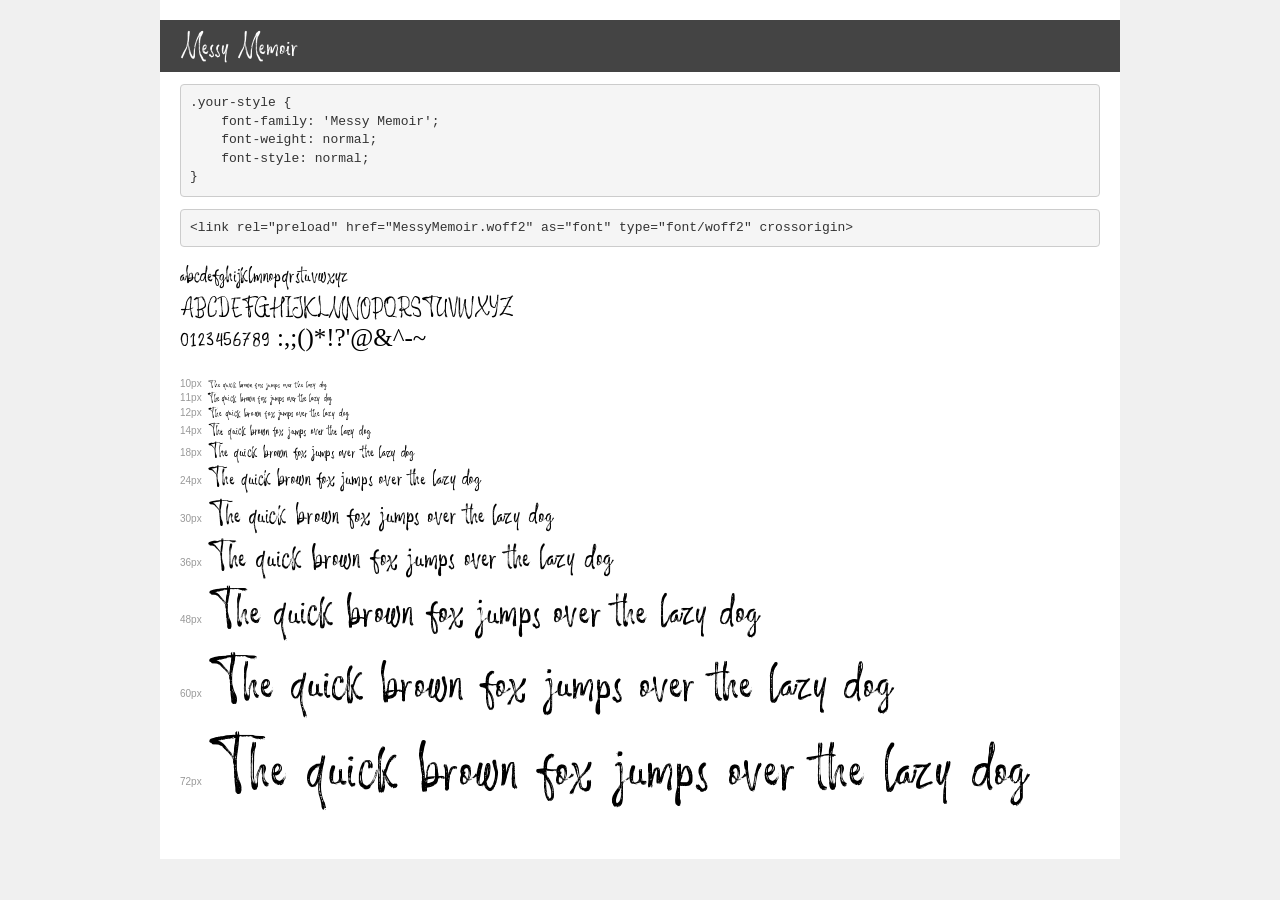
<file: fonts/MessyMemoir/demo.html>
<!DOCTYPE html>
<html lang="en">
<head>
    <meta charset="utf-8">
    <meta http-equiv="X-UA-Compatible" content="IE=edge">
    <meta name="viewport" content="width=device-width, initial-scale=1">
    <meta name="robots" content="noindex, noarchive">
    <meta name="format-detection" content="telephone=no">
    <title>Transfonter demo</title>
    <link href="stylesheet.css" rel="stylesheet">
    <style>
        /*
        http://meyerweb.com/eric/tools/css/reset/
        v2.0 | 20110126
        License: none (public domain)
        */
        html, body, div, span, applet, object, iframe,
        h1, h2, h3, h4, h5, h6, p, blockquote, pre,
        a, abbr, acronym, address, big, cite, code,
        del, dfn, em, img, ins, kbd, q, s, samp,
        small, strike, strong, sub, sup, tt, var,
        b, u, i, center,
        dl, dt, dd, ol, ul, li,
        fieldset, form, label, legend,
        table, caption, tbody, tfoot, thead, tr, th, td,
        article, aside, canvas, details, embed,
        figure, figcaption, footer, header, hgroup,
        menu, nav, output, ruby, section, summary,
        time, mark, audio, video {
            margin: 0;
            padding: 0;
            border: 0;
            font-size: 100%;
            font: inherit;
            vertical-align: baseline;
        }
        /* HTML5 display-role reset for older browsers */
        article, aside, details, figcaption, figure,
        footer, header, hgroup, menu, nav, section {
            display: block;
        }
        body {
            line-height: 1;
        }
        ol, ul {
            list-style: none;
        }
        blockquote, q {
            quotes: none;
        }
        blockquote:before, blockquote:after,
        q:before, q:after {
            content: '';
            content: none;
        }
        table {
            border-collapse: collapse;
            border-spacing: 0;
        }
        /* demo styles */
        body {
            background: #f0f0f0;
            color: #000;
        }
        .page {
            background: #fff;
            width: 920px;
            margin: 0 auto;
            padding: 20px 20px 0 20px;
            overflow: hidden;
        }
        .font-container {
            overflow-x: auto;
            overflow-y: hidden;
            margin-bottom: 40px;
            line-height: 1.3;
            white-space: nowrap;
            padding-bottom: 5px;
        }
        h1 {
            position: relative;
            background: #444;
            font-size: 32px;
            color: #fff;
            padding: 10px 20px;
            margin: 0 -20px 12px -20px;
        }
        .letters {
            font-size: 25px;
            margin-bottom: 20px;
        }
        .s10:before {
            content: '10px';
        }
        .s11:before {
            content: '11px';
        }
        .s12:before {
            content: '12px';
        }
        .s14:before {
            content: '14px';
        }
        .s18:before {
            content: '18px';
        }
        .s24:before {
            content: '24px';
        }
        .s30:before {
            content: '30px';
        }
        .s36:before {
            content: '36px';
        }
        .s48:before {
            content: '48px';
        }
        .s60:before {
            content: '60px';
        }
        .s72:before {
            content: '72px';
        }
        .s10:before, .s11:before, .s12:before, .s14:before,
        .s18:before, .s24:before, .s30:before, .s36:before,
        .s48:before, .s60:before, .s72:before {
            font-family: Arial, sans-serif;
            font-size: 10px;
            font-weight: normal;
            font-style: normal;
            color: #999;
            padding-right: 6px;
        }
        pre {
            display: block;
            padding: 9px;
            margin: 0 0 12px;
            font-family: Monaco, Menlo, Consolas, "Courier New", monospace;
            font-size: 13px;
            line-height: 1.428571429;
            color: #333;
            font-weight: normal;
            font-style: normal;
            background-color: #f5f5f5;
            border: 1px solid #ccc;
            overflow-x: auto;
            border-radius: 4px;
        }
        /* responsive */
        @media (max-width: 959px) {
            .page {
                width: auto;
                margin: 0;
            }
        }
    </style>
</head>
<body>
<div class="page">
    <div class="demo">
        <h1 style="font-family: 'Messy Memoir'; font-weight: normal; font-style: normal;">Messy Memoir</h1>
        <pre title="Usage">.your-style {
    font-family: 'Messy Memoir';
    font-weight: normal;
    font-style: normal;
}</pre>
        <pre title="Preload (optional)">
&lt;link rel=&quot;preload&quot; href=&quot;MessyMemoir.woff2&quot; as=&quot;font&quot; type=&quot;font/woff2&quot; crossorigin&gt;</pre>
        <div class="font-container" style="font-family: 'Messy Memoir'; font-weight: normal; font-style: normal;">
            <p class="letters">
                abcdefghijklmnopqrstuvwxyz<br>
ABCDEFGHIJKLMNOPQRSTUVWXYZ<br>
                0123456789.:,;()*!?'@#&lt;&gt;$%&^+-=~
            </p>
            <p class="s10" style="font-size: 10px;">The quick brown fox jumps over the lazy dog.</p>
            <p class="s11" style="font-size: 11px;">The quick brown fox jumps over the lazy dog.</p>
            <p class="s12" style="font-size: 12px;">The quick brown fox jumps over the lazy dog.</p>
            <p class="s14" style="font-size: 14px;">The quick brown fox jumps over the lazy dog.</p>
            <p class="s18" style="font-size: 18px;">The quick brown fox jumps over the lazy dog.</p>
            <p class="s24" style="font-size: 24px;">The quick brown fox jumps over the lazy dog.</p>
            <p class="s30" style="font-size: 30px;">The quick brown fox jumps over the lazy dog.</p>
            <p class="s36" style="font-size: 36px;">The quick brown fox jumps over the lazy dog.</p>
            <p class="s48" style="font-size: 48px;">The quick brown fox jumps over the lazy dog.</p>
            <p class="s60" style="font-size: 60px;">The quick brown fox jumps over the lazy dog.</p>
            <p class="s72" style="font-size: 72px;">The quick brown fox jumps over the lazy dog.</p>
        </div>
    </div>

</div>
</body>
</html>
</file>
<file: fonts.css>
@font-face {
    font-family: 'Gotham';
    src: url('fonts/Gotham/Gotham-Black.woff2') format('woff2');
    font-weight: 900;
    font-style: normal;
    font-display: swap;
}

@font-face {
    font-family: 'Gotham';
    src: url('fonts/Gotham/Gotham-BlackItalic.woff2') format('woff2');
    font-weight: 900;
    font-style: italic;
    font-display: swap;
}

@font-face {
    font-family: 'Gotham';
    src: url('fonts/Gotham/Gotham-Bold.woff2') format('woff2');
    font-weight: bold;
    font-style: normal;
    font-display: swap;
}

@font-face {
    font-family: 'Gotham';
    src: url('fonts/Gotham/Gotham-BoldItalic.woff2') format('woff2');
    font-weight: bold;
    font-style: italic;
    font-display: swap;
}

@font-face {
    font-family: 'Gotham';
    src: url('fonts/Gotham/Gotham-Book.woff2') format('woff2');
    font-weight: normal;
    font-style: normal;
    font-display: swap;
}

@font-face {
    font-family: 'Gotham';
    src: url('fonts/Gotham/Gotham-BookItalic.woff2') format('woff2');
    font-weight: normal;
    font-style: italic;
    font-display: swap;
}

@font-face {
    font-family: 'Gotham';
    src: url('fonts/Gotham/Gotham-Light.woff2') format('woff2');
    font-weight: 300;
    font-style: normal;
    font-display: swap;
}

@font-face {
    font-family: 'Gotham';
    src: url('fonts/Gotham/Gotham-LightItalic.woff2') format('woff2');
    font-weight: 300;
    font-style: italic;
    font-display: swap;
}

@font-face {
    font-family: 'Gotham';
    src: url('fonts/Gotham/Gotham-Medium.woff2') format('woff2');
    font-weight: 500;
    font-style: normal;
    font-display: swap;
}

@font-face {
    font-family: 'Gotham';
    src: url('fonts/Gotham/Gotham-MediumItalic.woff2') format('woff2');
    font-weight: 500;
    font-style: italic;
    font-display: swap;
}

@font-face {
    font-family: 'Gotham';
    src: url('fonts/Gotham/Gotham-Thin.woff2') format('woff2');
    font-weight: 100;
    font-style: normal;
    font-display: swap;
}

@font-face {
    font-family: 'Gotham';
    src: url('fonts/Gotham/Gotham-ThinItalic.woff2') format('woff2');
    font-weight: 100;
    font-style: italic;
    font-display: swap;
}

@font-face {
    font-family: 'Gotham';
    src: url('fonts/Gotham/Gotham-Ultra.woff2') format('woff2');
    font-weight: normal;
    font-style: normal;
    font-display: swap;
}

@font-face {
    font-family: 'Gotham';
    src: url('fonts/Gotham/Gotham-UltraItalic.woff2') format('woff2');
    font-weight: normal;
    font-style: italic;
    font-display: swap;
}

@font-face {
    font-family: 'Gotham';
    src: url('fonts/Gotham/Gotham-XLight.woff2') format('woff2');
    font-weight: 200;
    font-style: normal;
    font-display: swap;
}

@font-face {
    font-family: 'Gotham';
    src: url('fonts/Gotham/Gotham-XLightItalic.woff2') format('woff2');
    font-weight: 200;
    font-style: italic;
    font-display: swap;
}

@font-face {
    font-family: 'Messy Memoir';
    src: url('fonts/MessyMemoir/MessyMemoir.woff2') format('woff2');
    font-weight: normal;
    font-style: normal;
    font-display: swap;
}

@font-face {
    font-family: 'League Spartan';
    src: url('fonts/LeagueSpartan/LeagueSpartan-Thin.woff2') format('woff2');
    font-weight: 100;
    font-style: normal;
    font-display: swap;
}

@font-face {
    font-family: 'League Spartan';
    src: url('fonts/LeagueSpartan/LeagueSpartan-Black.woff2') format('woff2');
    font-weight: 900;
    font-style: normal;
    font-display: swap;
}

@font-face {
    font-family: 'League Spartan';
    src: url('fonts/LeagueSpartan/LeagueSpartan-Bold.woff2') format('woff2');
    font-weight: bold;
    font-style: normal;
    font-display: swap;
}

@font-face {
    font-family: 'League Spartan';
    src: url('fonts/LeagueSpartan/LeagueSpartan-ExtraBold.woff2') format('woff2');
    font-weight: bold;
    font-style: normal;
    font-display: swap;
}

@font-face {
    font-family: 'League Spartan';
    src: url('fonts/LeagueSpartan/LeagueSpartan-ExtraLight.woff2') format('woff2');
    font-weight: 200;
    font-style: normal;
    font-display: swap;
}

@font-face {
    font-family: 'League Spartan';
    src: url('fonts/LeagueSpartan/LeagueSpartan-Light.woff2') format('woff2');
    font-weight: 300;
    font-style: normal;
    font-display: swap;
}

@font-face {
    font-family: 'League Spartan';
    src: url('fonts/LeagueSpartan/LeagueSpartan-Medium.woff2') format('woff2');
    font-weight: 500;
    font-style: normal;
    font-display: swap;
}

@font-face {
    font-family: 'League Spartan';
    src: url('fonts/LeagueSpartan/LeagueSpartan-Regular.woff2') format('woff2');
    font-weight: normal;
    font-style: normal;
    font-display: swap;
}

@font-face {
    font-family: 'League Spartan';
    src: url('fonts/LeagueSpartan/LeagueSpartan-SemiBold.woff2') format('woff2');
    font-weight: 600;
    font-style: normal;
    font-display: swap;
}

@font-face {
    font-family: 'League Spartan';
    src: url('fonts/LeagueSpartan/LeagueSpartan-Thin_1.woff2') format('woff2');
    font-weight: 100;
    font-style: normal;
    font-display: swap;
}
</file>
<file: stylesheet.css>
body {
    font-family: "League Spartan", Arial, Helvetica, sans-serif, "Messy Memoir", "Gotham";
    background-color: #292626;
    margin: 0
}

div#parent {
    border: 2px solid red;
    width: 1755px;
    background-color: #E9E9E9;
}

div#parent section { /*temporary: so i can see the borders*/
    border: 1px solid black;
}

section.header {
    display: flex;
    justify-content: space-between;
    height: 995px;

    background-image: url("media/bcmag_chromatic_collab.jpg");
    background-repeat: no-repeat;
    background-size: contain;
    background-position-x: 1180px;

    div {
        display: flex;
        flex-direction: column;
        justify-content: space-between;
        border: 1px solid black;
        width: 1180px;

        nav {
            display: flex;
            justify-content: space-around;
            align-items: center;
        }
    }

}

section.main-content-area {
    div { /* so i can see the size; delete later */
        border: 1px solid blue;
    }

    .about-us {
        height: 1400px;

        background-image: url("media/bc_codirectors.jpg"), url("media/dog_buttercup.jpg");
        background-repeat: no-repeat;
        background-size: auto, 385px;
        background-position-x: 785px, 90px;
        background-position-y: 150px, 750px;
        /* LETS F*CKING GOOOOOOOOOO I CANT BELIEVE I FIGURED THAT OUT */
    }

    .spread {
        height: 1000px;

        background-image: url("media/issue2_hiring_spread.png");
        background-repeat: no-repeat;
        background-size: contain;
        background-position-y: 125px;

        img {
            display: block;
            margin-left: auto;
            margin-right: 125px;
            height: 300px;
        }
    }

    .issues {
        height: 1750px;

        background-image: url("media/issue1_spring2025_cover_insta.jpg"), url("media/issue1_spring2025_collage_ziploc.jpg");
        background-repeat: no-repeat;
        background-size: 830px, 545px;
        background-position-x: -210px, 1230px;
        background-position-y: 150px, 725px;

        nav {

            a { /*this is all temporary*/
                color: black;
                display: block;
                text-decoration: none;
                border: 2px solid black;
                padding: 10px;
                text-transform: uppercase;
                width: 500px;

                &:hover {
                    color: white;
                    background-color: black;
                }
            }
        }
    }
}

section.footer {
    height: 100px;

    img {
        /*was gonna make it black and white but im getting tired*/
    }
}

/* make and move to heading-styles.css if necessary*/
p {
    font-weight: 600;
    text-transform: uppercase;
    letter-spacing: 5%;
}

h1 {
    color: #cc0000;
    font-size: 24px;
}
</file>
<file: fonts/Gotham/stylesheet.css>
@font-face {
    font-family: 'Gotham';
    src: url('Gotham-Black.woff2') format('woff2');
    font-weight: 900;
    font-style: normal;
    font-display: swap;
}

@font-face {
    font-family: 'Gotham';
    src: url('Gotham-BlackItalic.woff2') format('woff2');
    font-weight: 900;
    font-style: italic;
    font-display: swap;
}

@font-face {
    font-family: 'Gotham';
    src: url('Gotham-Bold.woff2') format('woff2');
    font-weight: bold;
    font-style: normal;
    font-display: swap;
}

@font-face {
    font-family: 'Gotham';
    src: url('Gotham-BoldItalic.woff2') format('woff2');
    font-weight: bold;
    font-style: italic;
    font-display: swap;
}

@font-face {
    font-family: 'Gotham';
    src: url('Gotham-Book.woff2') format('woff2');
    font-weight: normal;
    font-style: normal;
    font-display: swap;
}

@font-face {
    font-family: 'Gotham';
    src: url('Gotham-BookItalic.woff2') format('woff2');
    font-weight: normal;
    font-style: italic;
    font-display: swap;
}

@font-face {
    font-family: 'Gotham';
    src: url('Gotham-Light.woff2') format('woff2');
    font-weight: 300;
    font-style: normal;
    font-display: swap;
}

@font-face {
    font-family: 'Gotham';
    src: url('Gotham-LightItalic.woff2') format('woff2');
    font-weight: 300;
    font-style: italic;
    font-display: swap;
}

@font-face {
    font-family: 'Gotham';
    src: url('Gotham-Medium.woff2') format('woff2');
    font-weight: 500;
    font-style: normal;
    font-display: swap;
}

@font-face {
    font-family: 'Gotham';
    src: url('Gotham-MediumItalic.woff2') format('woff2');
    font-weight: 500;
    font-style: italic;
    font-display: swap;
}

@font-face {
    font-family: 'Gotham';
    src: url('Gotham-Thin.woff2') format('woff2');
    font-weight: 100;
    font-style: normal;
    font-display: swap;
}

@font-face {
    font-family: 'Gotham';
    src: url('Gotham-ThinItalic.woff2') format('woff2');
    font-weight: 100;
    font-style: italic;
    font-display: swap;
}

@font-face {
    font-family: 'Gotham Ultra';
    src: url('Gotham-Ultra.woff2') format('woff2');
    font-weight: normal;
    font-style: normal;
    font-display: swap;
}

@font-face {
    font-family: 'Gotham Ultra';
    src: url('Gotham-UltraItalic.woff2') format('woff2');
    font-weight: normal;
    font-style: italic;
    font-display: swap;
}

@font-face {
    font-family: 'Gotham';
    src: url('Gotham-XLight.woff2') format('woff2');
    font-weight: 200;
    font-style: normal;
    font-display: swap;
}

@font-face {
    font-family: 'Gotham';
    src: url('Gotham-XLightItalic.woff2') format('woff2');
    font-weight: 200;
    font-style: italic;
    font-display: swap;
}
</file>
<file: fonts/MessyMemoir/stylesheet.css>
@font-face {
    font-family: 'Messy Memoir';
    src: url('MessyMemoir.woff2') format('woff2');
    font-weight: normal;
    font-style: normal;
    font-display: swap;
}
</file>
